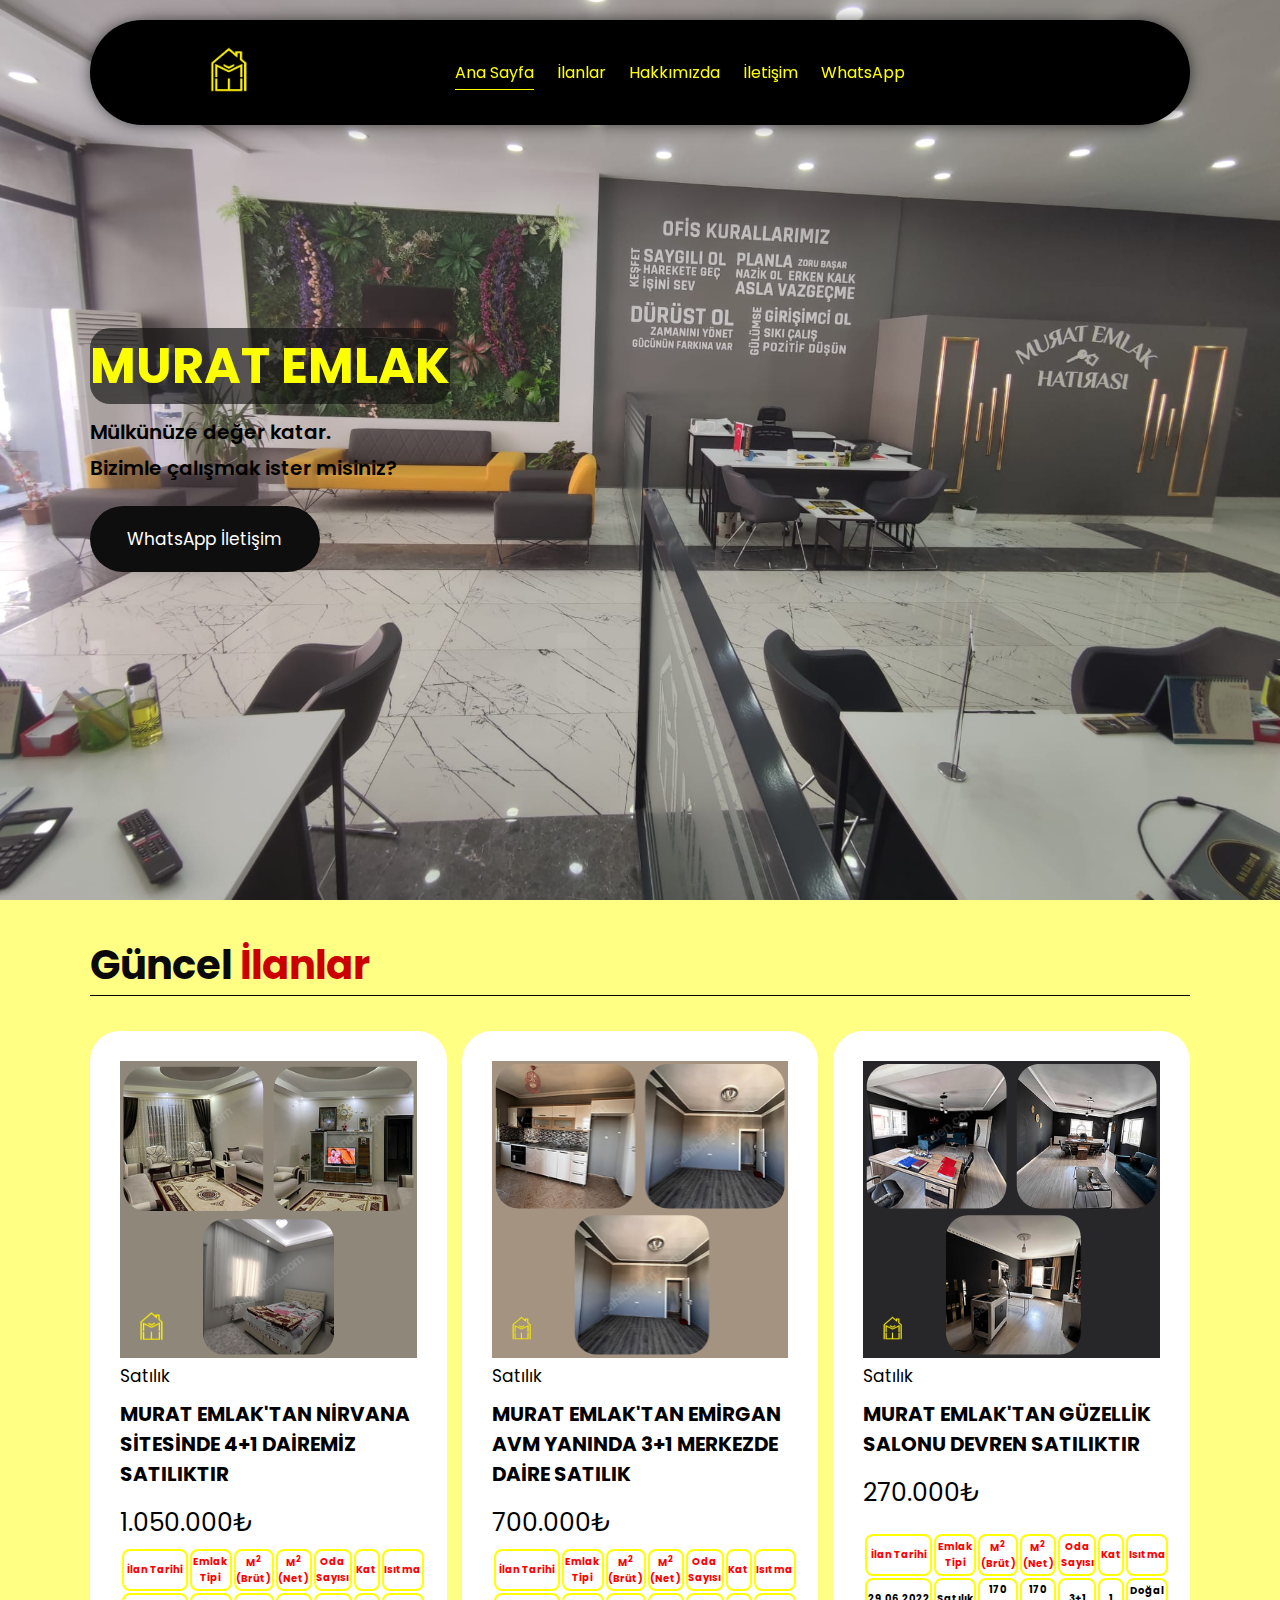
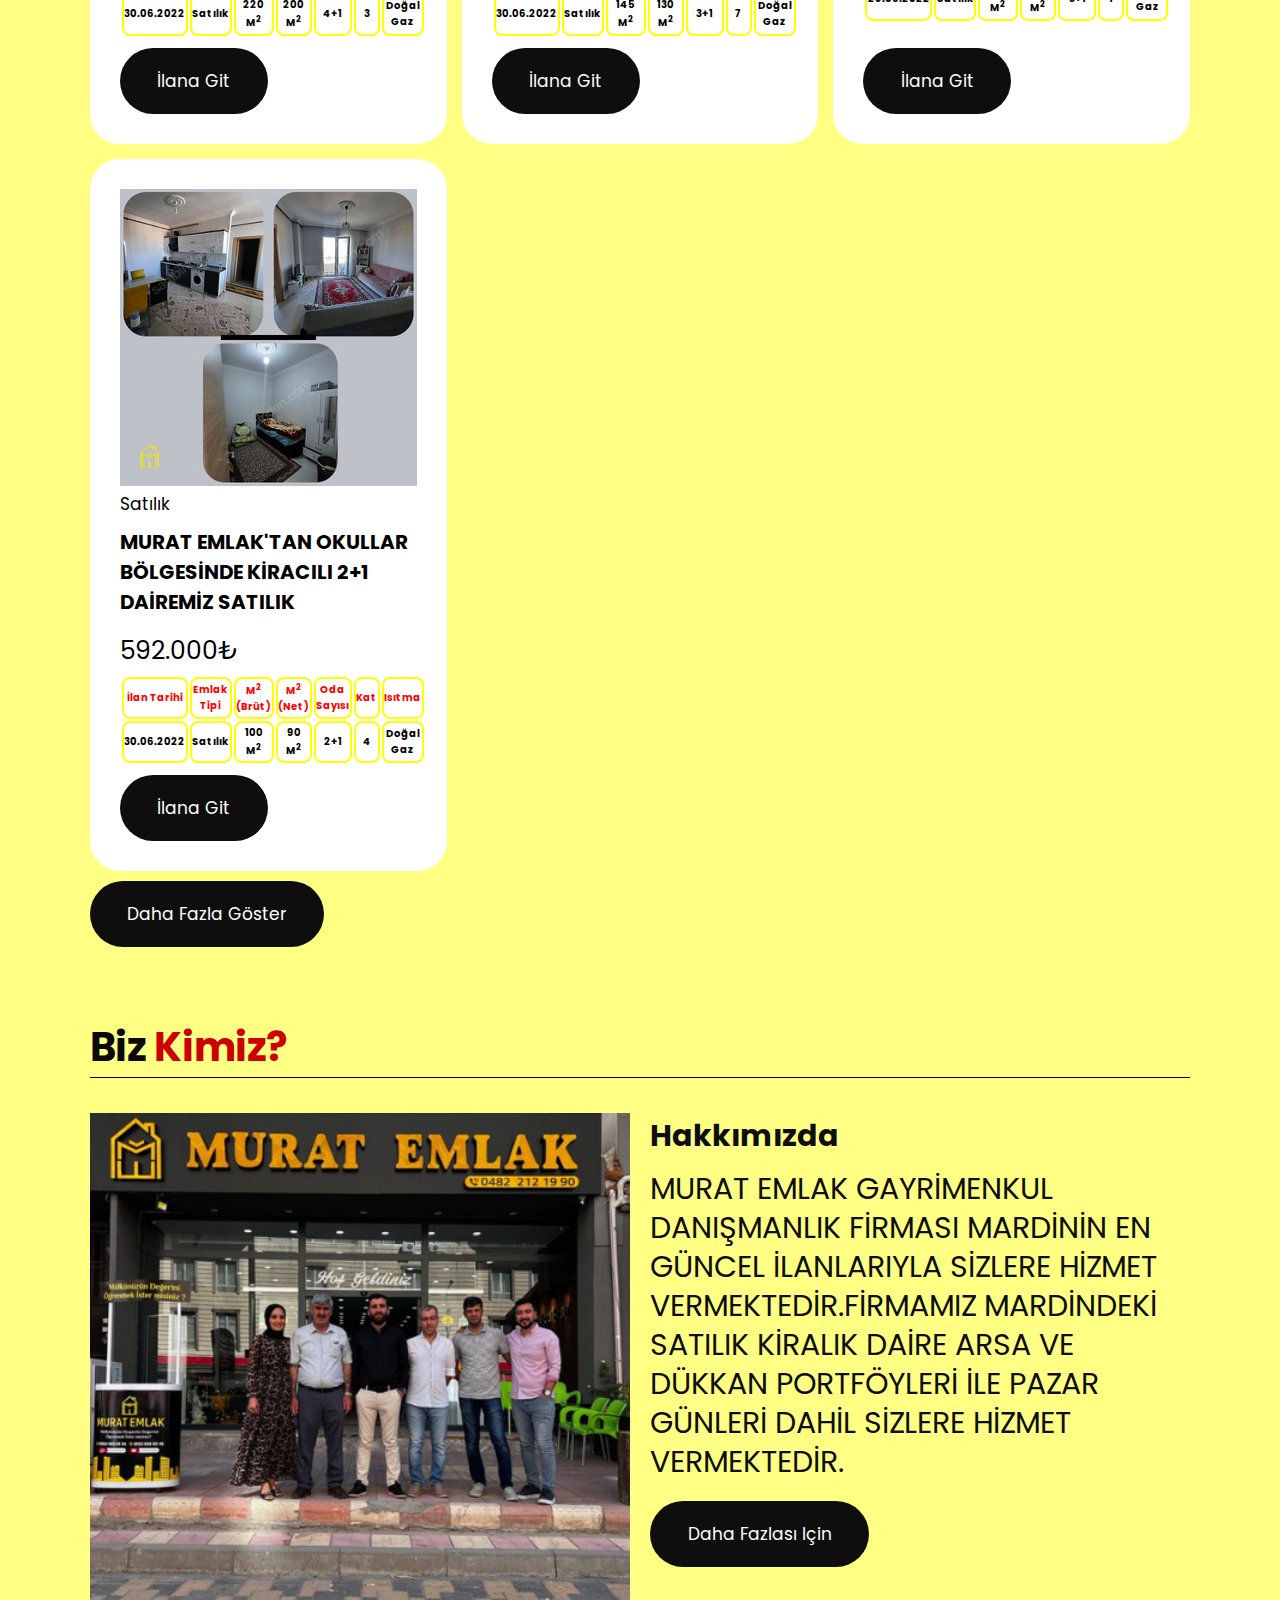
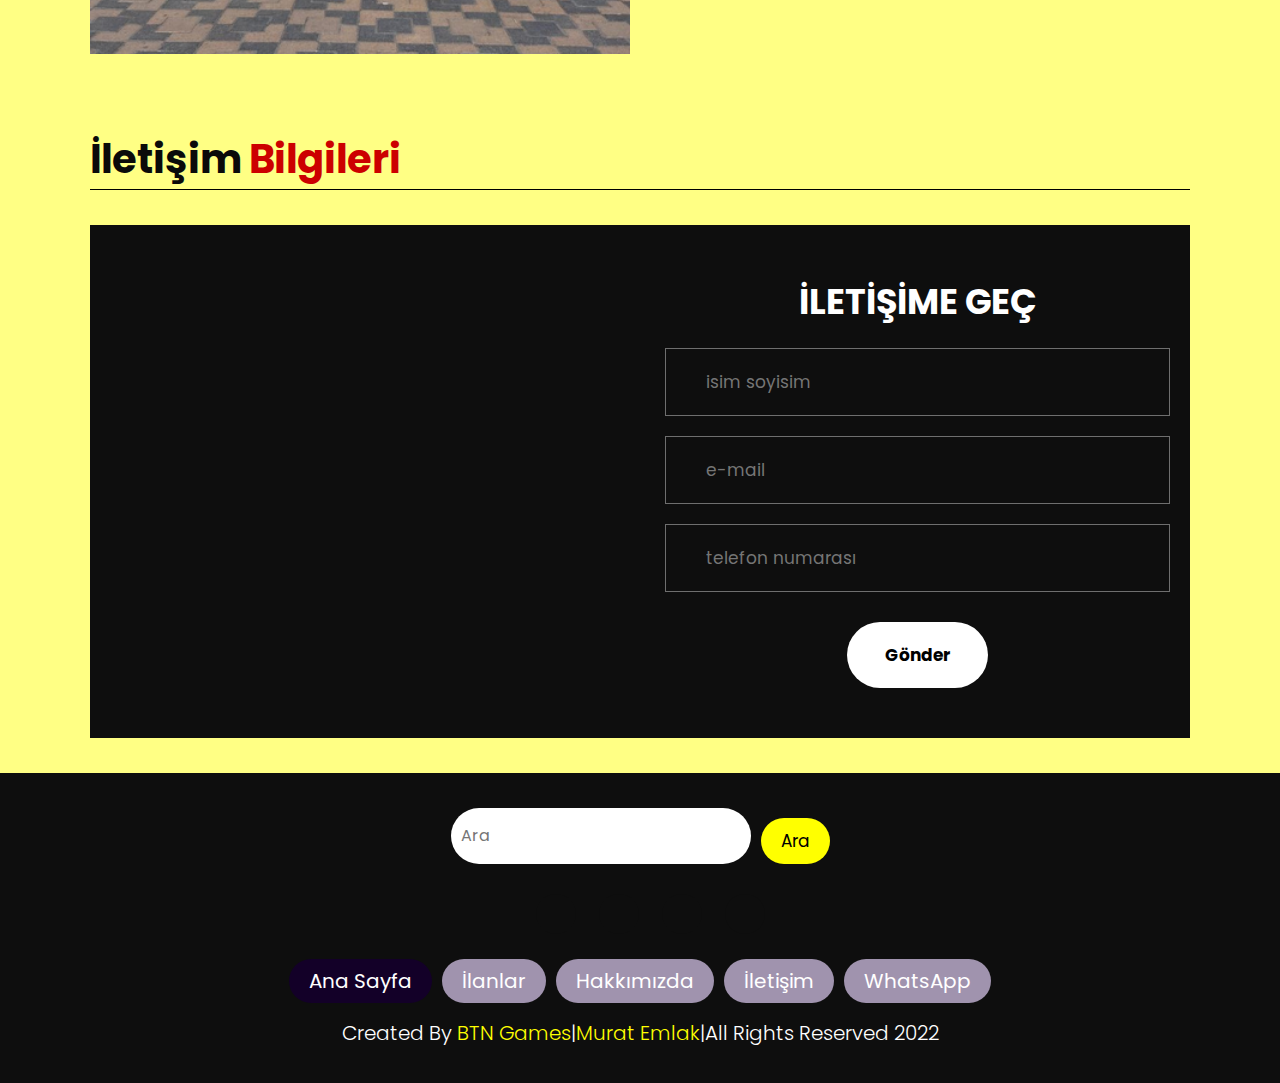
<file: index.html>
<!DOCTYPE html>
<html lang="en">
<head>
    <meta charset="UTF-8">
    <meta http-equiv="X-UA-Compatible" content="IE=edge">
    <meta name="viewport" content="width=device-width, initial-scale=1.0">
    <link rel="stylesheet" href="https://cdnjs.cloudflare.com/ajax/libs/font-awesome/6.1.1/css/all.min.css" integrity="sha512-KfkfwYDsLkIlwQp6LFnl8zNdLGxu9YAA1QvwINks4PhcElQSvqcyVLLD9aMhXd13uQjoXtEKNosOWaZqXgel0g==" crossorigin="anonymous" referrerpolicy="no-referrer" />
    <title>Murat Emlak</title>
    <meta name="google-site-verification" content="3ZDO0J74Y9pV-B6eYU2m65i6kxV-xpcm96JqWQ3s7dE" />
    <link rel="stylesheet" href="style.css">
</head>
<body>
    <header class="header">
        <a href="#home" class="logo"><img src="images/muratemlaklogo.png" alt=""></a>
    <nav class="navbar" id="navbar">
        <a href="index.html" class="active">Ana Sayfa</a>
        <a href="ilanlar.html">İlanlar</a>
        <a href="about.html" class="">Hakkımızda</a>
        <a href="contact.html" class="">İletişim</a>
        <a href="https://wa.me/905559998877" target="_blank" rel="noopener noreferrer">
            WhatsApp
         </a>
    </nav>
    <div class="buttons">

        <button id="btnsearch">
            <i class="fas fa-search"></i>
        </button>
        <button id="menu-btn">
            <i class="fas fa-bars"></i>
        </button>
    </div>

    <div class="search-form">
        <input type="text" class="search-input" id="search-box" placeholder="Ara">
        <i  class="fas fa-search"></i>
    </div>
    </header>
    <!--anasayfa  start-->
    <section class="home" id="home">
        <div class="content">
            <h3>
                MURAT EMLAK
            </h3>
            <p>Mülkünüze değer katar. <br>Bizimle çalışmak ister misiniz?</p>
            <a href="https://wa.me/905559998877" target="_blank" rel="noopener noreferrer target="_blank rel="noopener noreferrer" class="btn">WhatsApp İletişim</a>
        </div>
    </section>




    <!--anasayfa  end-->

    <!--ilanlar  start-->
    <section class="menu" id="ilanlar">
        <h1 class="heading">Güncel <span> İlanlar</span> </h1>
        <div class="box-container">
            <div class="box">
                <div class="box-head">
                    <img src="images/ilan1editted.png" alt="">
                    <span  class="menu-category">Satılık</span>
                    <h3>MURAT EMLAK'TAN NİRVANA SİTESİNDE 4+1 DAİREMİZ SATILIKTIR</h3>
                    <div class="fiyat">1.050.000₺</div>
                </div>
                <table>
                    <tr>
                        <th>İlan Tarihi</th>
                        <th>Emlak Tipi</th>
                        <th>m<sup>2</sup> (Brüt)</th>
                        <th>m<sup>2</sup> (Net)</th>
                        <th>Oda Sayısı</th>
                        <th>Kat</th>
                        <th>Isıtma</th>
                    </tr>
                    <tr>
                        <td>30.06.2022</td>
                        <td>Satılık</td>
                        <td>220 m<sup>2</sup></td>
                        <td>200 m<sup>2</sup></td>
                        <td>4+1</td>
                        <td>3</td>
                        <td>Doğal Gaz</td>
                    </tr>
                </table>
                <div class="box-bottom">
                    <a href="https://www.sahibinden.com/ilan/emlak-konut-satilik-murat-emlak-tan-nirvana-sitesinde-4-plus1-dairemiz-satiliktir-1036366276/detay" class="btn">İlana Git</a>
                </div>
            </div>
            <div class="box">
                <div class="box-head">
                    <img src="images/ilan2s.png" alt="">
                    <span  class="menu-category">Satılık</span>
                    <h3>MURAT EMLAK'TAN EMİRGAN AVM YANINDA 3+1 MERKEZDE DAİRE SATILIK</h3>
                    <div class="fiyat">700.000₺</div>
                </div>
                <table>
                    <tr>
                        <th>İlan Tarihi</th>
                        <th>Emlak Tipi</th>
                        <th>m<sup>2</sup> (Brüt)</th>
                        <th>m<sup>2</sup> (Net)</th>
                        <th>Oda Sayısı</th>
                        <th>Kat</th>
                        <th>Isıtma</th>
                    </tr>
                    <tr>
                        <td>30.06.2022</td>
                        <td>Satılık</td>
                        <td>145 m<sup>2</sup></td>
                        <td>130 m<sup>2</sup></td>
                        <td>3+1</td>
                        <td>7</td>
                        <td>Doğal Gaz</td>
                    </tr>
                </table>
                <div class="box-bottom">
                    <a href="https://www.sahibinden.com/ilan/emlak-konut-satilik-murat-emlak-tan-emirgan-avm-yaninda-3-plus1-merkezde-daire-satilik-1036293384/detay" class="btn">İlana Git</a>
                </div>
            </div>
            <div class="box">
                <div class="box-head">
                    <img src="images/ilan3editted.png" alt="">
                    <span  class="menu-category">Satılık</span>
                    <h3>MURAT EMLAK'TAN GÜZELLİK SALONU DEVREN SATILIKTIR</h3>
                    <div class="fiyat">270.000₺</div>
                </div>
                <table>
                    <tr>
                        <th>İlan Tarihi</th>
                        <th>Emlak Tipi</th>
                        <th>m<sup>2</sup> (Brüt)</th>
                        <th>m<sup>2</sup> (Net)</th>
                        <th>Oda Sayısı</th>
                        <th>Kat</th>
                        <th>Isıtma</th>
                    </tr>
                    <tr>
                        <td>29.06.2022</td>
                        <td>Satılık</td>
                        <td>170 m<sup>2</sup></td>
                        <td>170 m<sup>2</sup></td>
                        <td>3+1</td>
                        <td>1</td>
                        <td>Doğal Gaz</td>
                    </tr>
                </table>
                <div class="box-bottom">
                    <a href="https://www.sahibinden.com/ilan/emlak-is-yeri-devren-satilik-murat-emlak-tan-guzellik-salonu-devren-satiliktir-1036167307/detay" class="btn">İlana Git</a>
                </div>
            </div>
            <div class="box">
                <div class="box-head">
                    <img src="images/ilan4.png" alt="">
                    <span  class="menu-category">Satılık</span>
                    <h3>MURAT EMLAK'TAN OKULLAR BÖLGESİNDE KİRACILI 2+1 DAİREMİZ SATILIK</h3>
                    <div class="fiyat">592.000₺</div>
                </div>
                <table>
                    <tr>
                        <th>İlan Tarihi</th>
                        <th>Emlak Tipi</th>
                        <th>m<sup>2</sup> (Brüt)</th>
                        <th>m<sup>2</sup> (Net)</th>
                        <th>Oda Sayısı</th>
                        <th>Kat</th>
                        <th>Isıtma</th>
                    </tr>
                    <tr>
                        <td>30.06.2022</td>
                        <td>Satılık</td>
                        <td>100 m<sup>2</sup></td>
                        <td>90 m<sup>2</sup></td>
                        <td>2+1</td>
                        <td>4</td>
                        <td>Doğal Gaz</td>
                    </tr>
                </table>
                <div class="box-bottom">
                    <a href="https://www.sahibinden.com/ilan/emlak-konut-satilik-murat-emlak-tan-okullar-bolgesinde-kiracili-2-plus1-dairemiz-satilik-1036279285/detay" class="btn">İlana Git</a>
                </div>
                
            </div>
        </div>
        
        <a href="ilanlar.html" class="btn">Daha Fazla Göster</a>
    </section>
    
    <!--ilanlar  end-->
<!--about us  start-->
<section class="about"  id="about">
    <h1 class="heading">Biz <span> Kimiz?</span> </h1>
    <div class="row">
        <div class="image"><img src="images/bizkimiz.png" alt=""></div>
        <div class="content">
            <h3>Hakkımızda</h3>
            <p>MURAT EMLAK GAYRİMENKUL DANIŞMANLIK FİRMASI MARDİNİN EN GÜNCEL İLANLARIYLA SİZLERE HİZMET VERMEKTEDİR.FİRMAMIZ MARDİNDEKİ SATILIK KİRALIK DAİRE ARSA VE DÜKKAN PORTFÖYLERİ İLE PAZAR GÜNLERİ DAHİL SİZLERE HİZMET VERMEKTEDİR.</p>
            <a href="#" class="btn">Daha fazlası için</a>
        </div>
    </div>
</section>

<!--about us finish-->

<!--contact start-->


<section class="contact" id="contact">
    <h1 class="heading">İletişim <span> Bilgileri</span> </h1>
    <div class="row">
      <iframe  class="map" src="https://www.google.com/maps/embed?pb=!1m18!1m12!1m3!1d1615198.930631427!2d38.39387597893721!3d37.75052391366542!2m3!1f0!2f0!3f0!3m2!1i1024!2i768!4f13.1!3m3!1m2!1s0x400a8fb908ad2da9%3A0x34b07db04f27f4c3!2sMURAT%20EMLAK!5e0!3m2!1sen!2str!4v1656349965346!5m2!1sen!2str"   loading="lazy" referrerpolicy="no-referrer-when-downgrade"></iframe>

      <form >
        <h3>İletİşİme Geç</h3>
        <div class="inputbox">
            <i class="fas fa-user"></i>
            <input type="text" placeholder="isim soyisim"/>

        </div>

        <div class="inputbox">
            <i class="fas fa-envelope"></i>
            <input type="email" placeholder="e-mail"/>

        </div>

        <div class="inputbox">
            <i class="fas fa-phone"></i>
            <input type="number" placeholder="telefon numarası"/>

        </div>
        
        <input type="submit" class="btn" value="Gönder"/>

      </form>
    </div>
</section>

<!--contact finish-->

<!--Footer start-->

<section class="footer">
    <div class="search">
        <input type="text" class="search-input" placeholder="Ara">
        <button class="btn btn-primary">Ara</button>
    </div>
    <div class="share">
        <a href="https://www.instagram.com/muratemlakmardin/?hl=en" class="btn"><i class="fa-brands fa-instagram"></i></a>
        <a href="https://muratemlakmardin.sahibinden.com" class="btn"><i class="fa-solid fa-house"></i></a>
        <a href="#" class="btn"><i class="fa-brands fa-youtube"></i></a>
        <a href="https://wa.me/905559998877"  class="btn" target="_blank" rel="noopener noreferrer">
            <i class="fa-brands fa-whatsapp"></i>
         </a>
    </div>
    <div class="links">
        <a href="index.html" class="active">Ana Sayfa</a>
        <a href="ilanlar.html" class="">İlanlar</a>
        <a href="about.html".html" class="">Hakkımızda</a>
        <a href="contact.html" class="">İletişim</a>
        <a href="https://wa.me/905559998877" target="_blank" rel="noopener noreferrer">
            WhatsApp
         </a>
    </div>
    <div class="credit">
        Created by <span><a href="https://play.google.com/store/apps/dev?id=6645060516177673547&gl=TR" >BTN Games</a></span>|<a href="https://www.instagram.com/muratemlakmardin/?hl=en">Murat Emlak</a>|<span>All Rights Reserved  2022</span>
    </div>
</section>

<!--foter finish-->

<!--js start-->

<script src="js/script.js"></script>
</body>

<!-- <script>
    var btnContainer = document.getElementById("navbar");
    var btns =btnContainer.getElementsByClassName("btnactive");

    for(var i=0; i<btns.length; i++){
        btns[i].addEventListener('click',function(){
            var current = document.getElementsByClassName(active);
            current[0].className = current[0].className.replace(" active");
            this.className += "active";
        })
    }

</script> -->


</html>
</file>
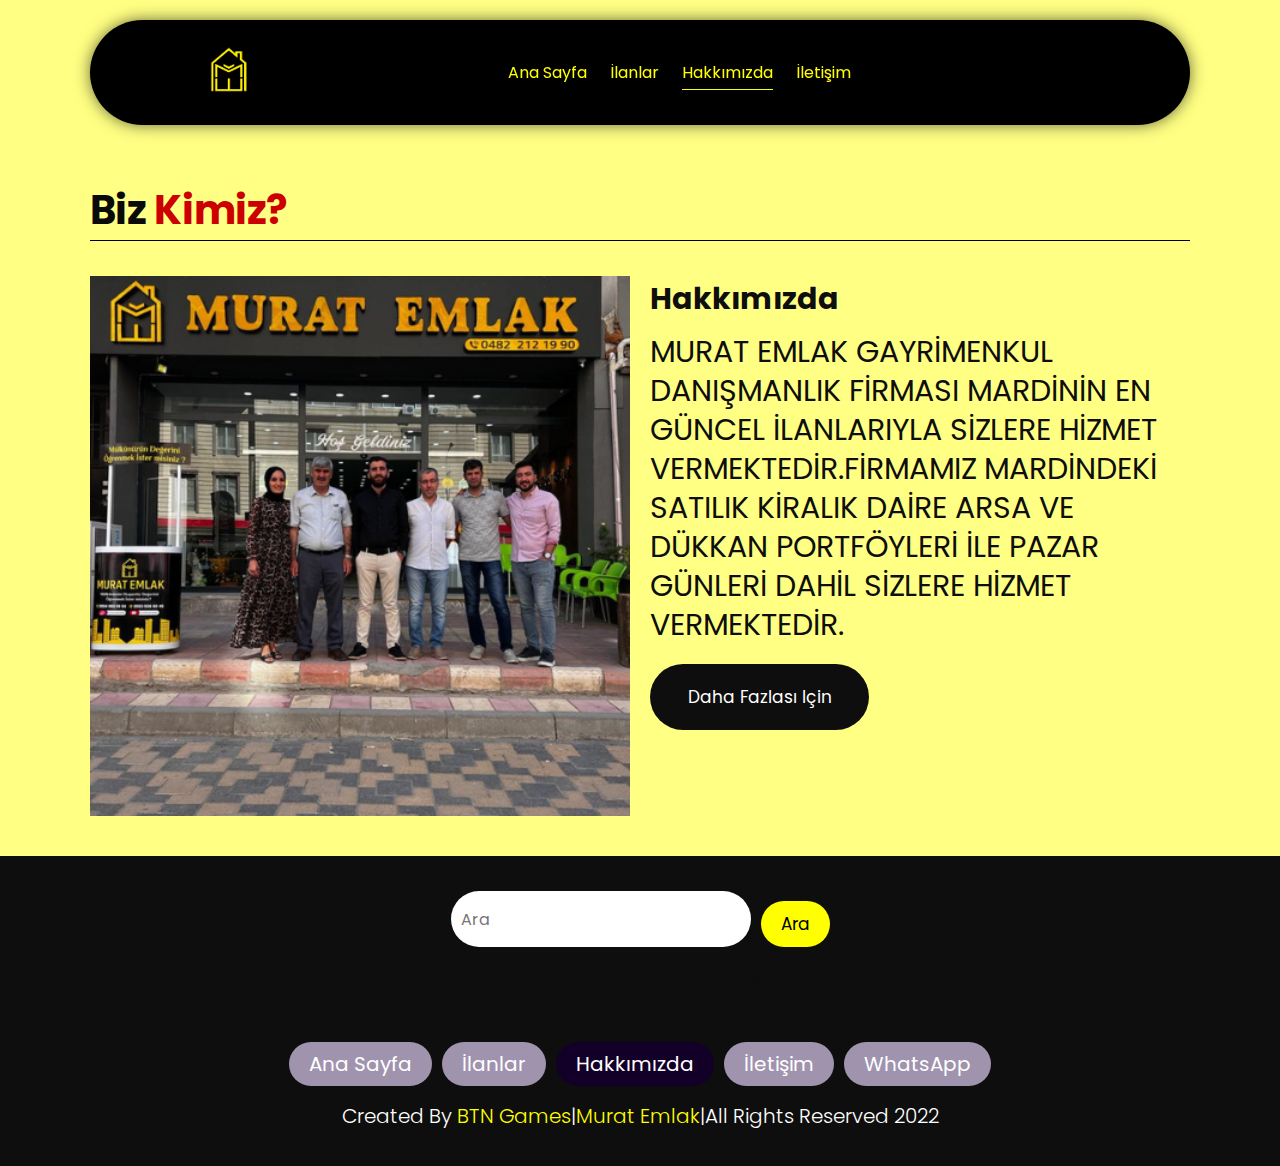
<file: about.html>
<!DOCTYPE html>
<html lang="en">
<head>
    <meta charset="UTF-8">
    <meta http-equiv="X-UA-Compatible" content="IE=edge">
    <meta name="viewport" content="width=device-width, initial-scale=1.0">
    <link rel="stylesheet" href="https://cdnjs.cloudflare.com/ajax/libs/font-awesome/6.1.1/css/all.min.css" integrity="sha512-KfkfwYDsLkIlwQp6LFnl8zNdLGxu9YAA1QvwINks4PhcElQSvqcyVLLD9aMhXd13uQjoXtEKNosOWaZqXgel0g==" crossorigin="anonymous" referrerpolicy="no-referrer" />
    <title>Murat Emlak</title>
    <link rel="stylesheet" href="style.css">
</head>
<body>
    <header class="header">
        <a href="index.html" class="logo"><img src="images/muratemlaklogo.png" alt=""></a>
    <nav class="navbar" id="navbar">
        <a href="index.html" class="">Ana Sayfa</a>
        <a href="ilanlar.html" class="">İlanlar</a>
        <a href="about.html" class="active">Hakkımızda</a>
        <a href="contact.html" class="">İletişim</a>
    </nav>
    <div class="buttons">

        <button id="btnsearch">
            <i class="fas fa-search"></i>
        </button>
        <button id="menu-btn">
            <i class="fas fa-bars"></i>
        </button>
    </div>

    <div class="search-form">
        <input type="text" class="search-input" id="search-box" placeholder="Ara">
        <i  class="fas fa-search"></i>
    </div>
    </header>

<!--about us  start-->
<section class="about"  id="about">
    <h1 class="heading">Biz <span> Kimiz?</span> </h1>
    <div class="row">
        <div class="image"><img src="images/bizkimiz.png" alt=""></div>
        <div class="content">
            <h3>Hakkımızda</h3>
            <p>MURAT EMLAK GAYRİMENKUL DANIŞMANLIK FİRMASI MARDİNİN EN GÜNCEL İLANLARIYLA SİZLERE HİZMET VERMEKTEDİR.FİRMAMIZ MARDİNDEKİ SATILIK KİRALIK DAİRE ARSA VE DÜKKAN PORTFÖYLERİ İLE PAZAR GÜNLERİ DAHİL SİZLERE HİZMET VERMEKTEDİR.</p>
            <a href="#" class="btn">Daha fazlası için</a>
        </div>
    </div>
</section>

<!--about us finish-->



<!--Footer start-->

<section class="footer">
    <div class="search">
        <input type="text" class="search-input" placeholder="Ara">
        <button class="btn btn-primary">Ara</button>
    </div>
    <div class="share">
        <a href="https://www.instagram.com/muratemlakmardin/?hl=en" class="btn"><i class="fa-brands fa-instagram"></i></a>
        <a href="https://muratemlakmardin.sahibinden.com" class="btn"><i class="fa-solid fa-house"></i></a>
        <a href="#" class="btn"><i class="fa-brands fa-youtube"></i></a>
        <a href="https://wa.me/905559998877"  class="btn" target="_blank" rel="noopener noreferrer">
            <i class="fa-brands fa-whatsapp"></i>
         </a>
    </div>
    <div class="links">
        <a href="index.html" class="">Ana Sayfa</a>
        <a href="ilanlar.html" class="">İlanlar</a>
        <a href="about.html" class="active">Hakkımızda</a>
        <a href="contact.html" class="">İletişim</a>
        <a href="https://wa.me/905559998877" target="_blank" rel="noopener noreferrer">
            WhatsApp
         </a>
    </div>
    <div class="credit">
        Created by <span><a href="https://play.google.com/store/apps/dev?id=6645060516177673547&gl=TR" >BTN Games</a></span>|<a href="https://www.instagram.com/muratemlakmardin/?hl=en">Murat Emlak</a>|<span>All Rights Reserved  2022</span>
    </div>
</section>

<!--foter finish-->

<!--js start-->

<script src="js/script.js"></script>
</body>

<!-- <script>
    var btnContainer = document.getElementById("navbar");
    var btns =btnContainer.getElementsByClassName("btnactive");

    for(var i=0; i<btns.length; i++){
        btns[i].addEventListener('click',function(){
            var current = document.getElementsByClassName(active);
            current[0].className = current[0].className.replace(" active");
            this.className += "active";
        })
    }

</script> -->
</html>
</file>
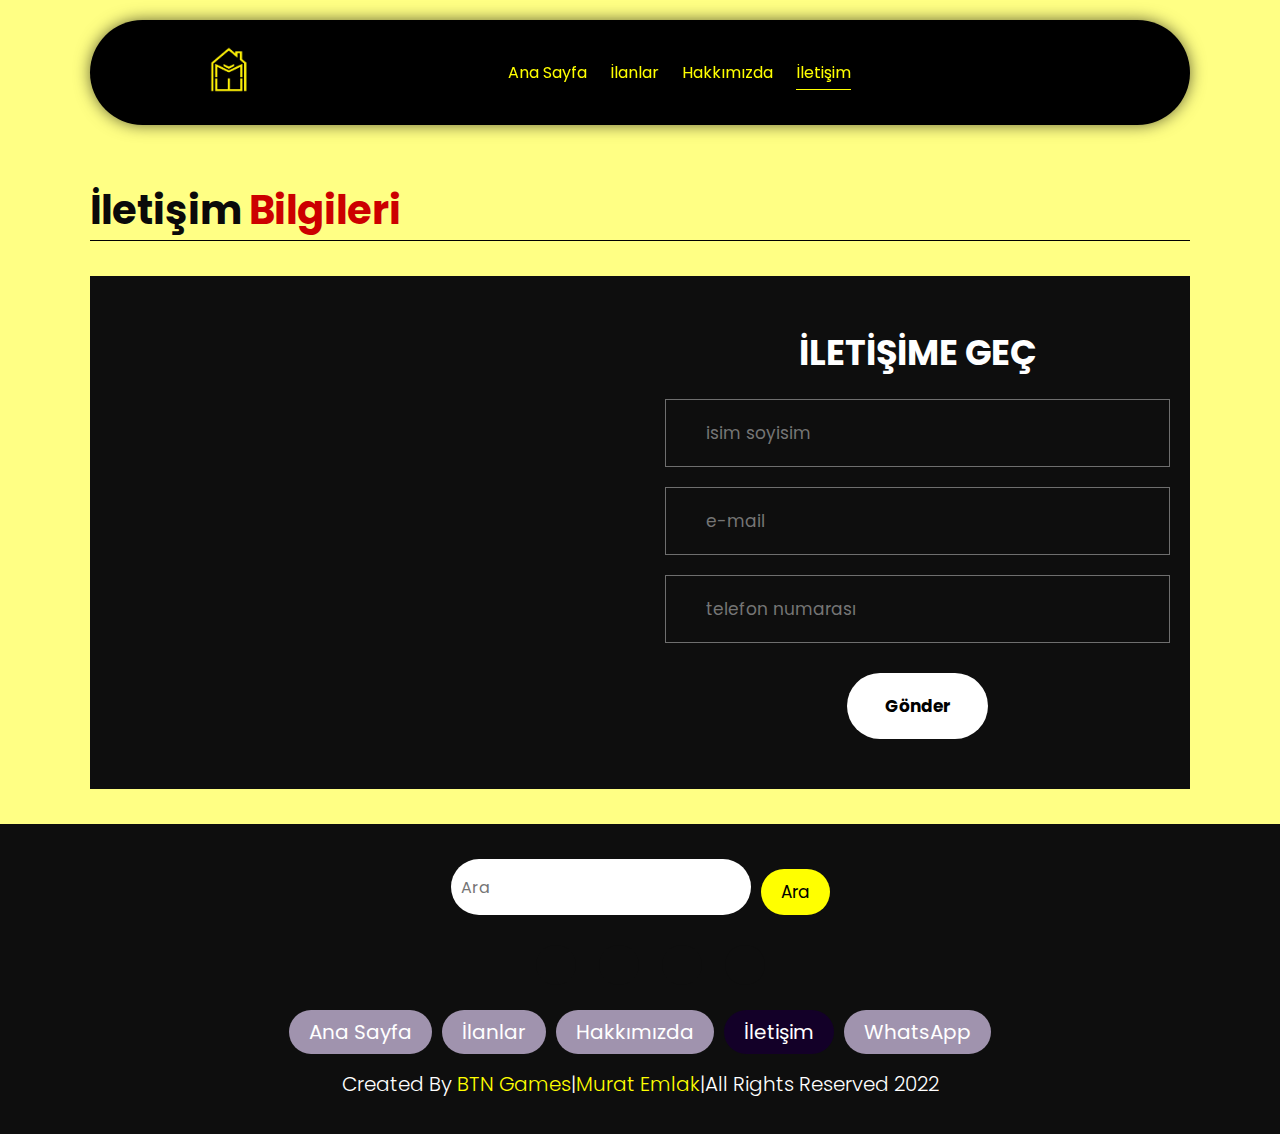
<file: contact.html>
<!DOCTYPE html>
<html lang="en">
<head>
    <meta charset="UTF-8">
    <meta http-equiv="X-UA-Compatible" content="IE=edge">
    <meta name="viewport" content="width=device-width, initial-scale=1.0">
    <link rel="stylesheet" href="https://cdnjs.cloudflare.com/ajax/libs/font-awesome/6.1.1/css/all.min.css" integrity="sha512-KfkfwYDsLkIlwQp6LFnl8zNdLGxu9YAA1QvwINks4PhcElQSvqcyVLLD9aMhXd13uQjoXtEKNosOWaZqXgel0g==" crossorigin="anonymous" referrerpolicy="no-referrer" />
    <title>Murat Emlak</title>
    <link rel="stylesheet" href="style.css">
</head>
<body>
    <header class="header">
        <a href="index.html" class="logo"><img src="images/muratemlaklogo.png" alt=""></a>
    <nav class="navbar" id="navbar">
        <a href="index.html" class="">Ana Sayfa</a>
        <a href="ilanlar.html" class="">İlanlar</a>
        <a href="about.html" class="">Hakkımızda</a>
        <a href="contact.html" class="active">İletişim</a>
    </nav>
    <div class="buttons">

        <button id="btnsearch">
            <i class="fas fa-search"></i>
        </button>
        <button id="menu-btn">
            <i class="fas fa-bars"></i>
        </button>
    </div>

    <div class="search-form">
        <input type="text" class="search-input" id="search-box" placeholder="Ara">
        <i  class="fas fa-search"></i>
    </div>
    </header>



<!--contact start-->


<section class="contact" id="contact">
    <h1 class="heading">İletişim <span> Bilgileri</span> </h1>
    <div class="row">
      <iframe  class="map" src="https://www.google.com/maps/embed?pb=!1m18!1m12!1m3!1d1615198.930631427!2d38.39387597893721!3d37.75052391366542!2m3!1f0!2f0!3f0!3m2!1i1024!2i768!4f13.1!3m3!1m2!1s0x400a8fb908ad2da9%3A0x34b07db04f27f4c3!2sMURAT%20EMLAK!5e0!3m2!1sen!2str!4v1656349965346!5m2!1sen!2str"   loading="lazy" referrerpolicy="no-referrer-when-downgrade"></iframe>

      <form action="https://formspree.io/saitguzl.13@gmail.com"
      method="POST" >
        <h3>İletİşİme Geç</h3>
        <div class="inputbox">
            <i class="fas fa-user"></i>
            <input type="text" placeholder="isim soyisim"/>

        </div>

        <div class="inputbox">
            <i class="fas fa-envelope"></i>
            <input type="email" placeholder="e-mail"/>

        </div>

        <div class="inputbox">
            <i class="fas fa-phone"></i>
            <input type="number" placeholder="telefon numarası"/>

        </div>
        
        <input type="submit" class="btn" value="Gönder"/>

      </form>
    </div>
</section>

<!--contact finish-->

<!--Footer start-->

<section class="footer">
    <div class="search">
        <input type="text" class="search-input" placeholder="Ara">
        <button class="btn btn-primary">Ara</button>
    </div>
    <div class="share">
        <a href="https://www.instagram.com/muratemlakmardin/?hl=en" class="btn"><i class="fa-brands fa-instagram"></i></a>
        <a href="https://muratemlakmardin.sahibinden.com" class="btn"><i class="fa-solid fa-house"></i></a>
        <a href="#" class="btn"><i class="fa-brands fa-youtube"></i></a>

        <a href="https://wa.me/905559998877"  class="btn" target="_blank" rel="noopener noreferrer">
            <i class="fa-brands fa-whatsapp"></i>
         </a>
    </div>
    <div class="links">
        <a href="index.html" class="">Ana Sayfa</a>
        <a href="ilanlar.html" class="">İlanlar</a>
        <a href="about.html" class="">Hakkımızda</a>
        <a href="contact.html" class="active">İletişim</a>
        <a href="https://wa.me/905559998877" target="_blank" rel="noopener noreferrer">
            WhatsApp
         </a>
    </div>
    <div class="credit">
        Created by <span><a href="https://play.google.com/store/apps/dev?id=6645060516177673547&gl=TR" >BTN Games</a></span>|<a href="https://www.instagram.com/muratemlakmardin/?hl=en">Murat Emlak</a>|<span>All Rights Reserved  2022</span>
    </div>
</section>

<!--foter finish-->

<!--js start-->

<script src="js/script.js"></script>
</body>

<!-- <script>
    var btnContainer = document.getElementById("navbar");
    var btns =btnContainer.getElementsByClassName("btnactive");

    for(var i=0; i<btns.length; i++){
        btns[i].addEventListener('click',function(){
            var current = document.getElementsByClassName(active);
            current[0].className = current[0].className.replace(" active");
            this.className += "active";
        })
    }

</script> -->
</html>
</file>
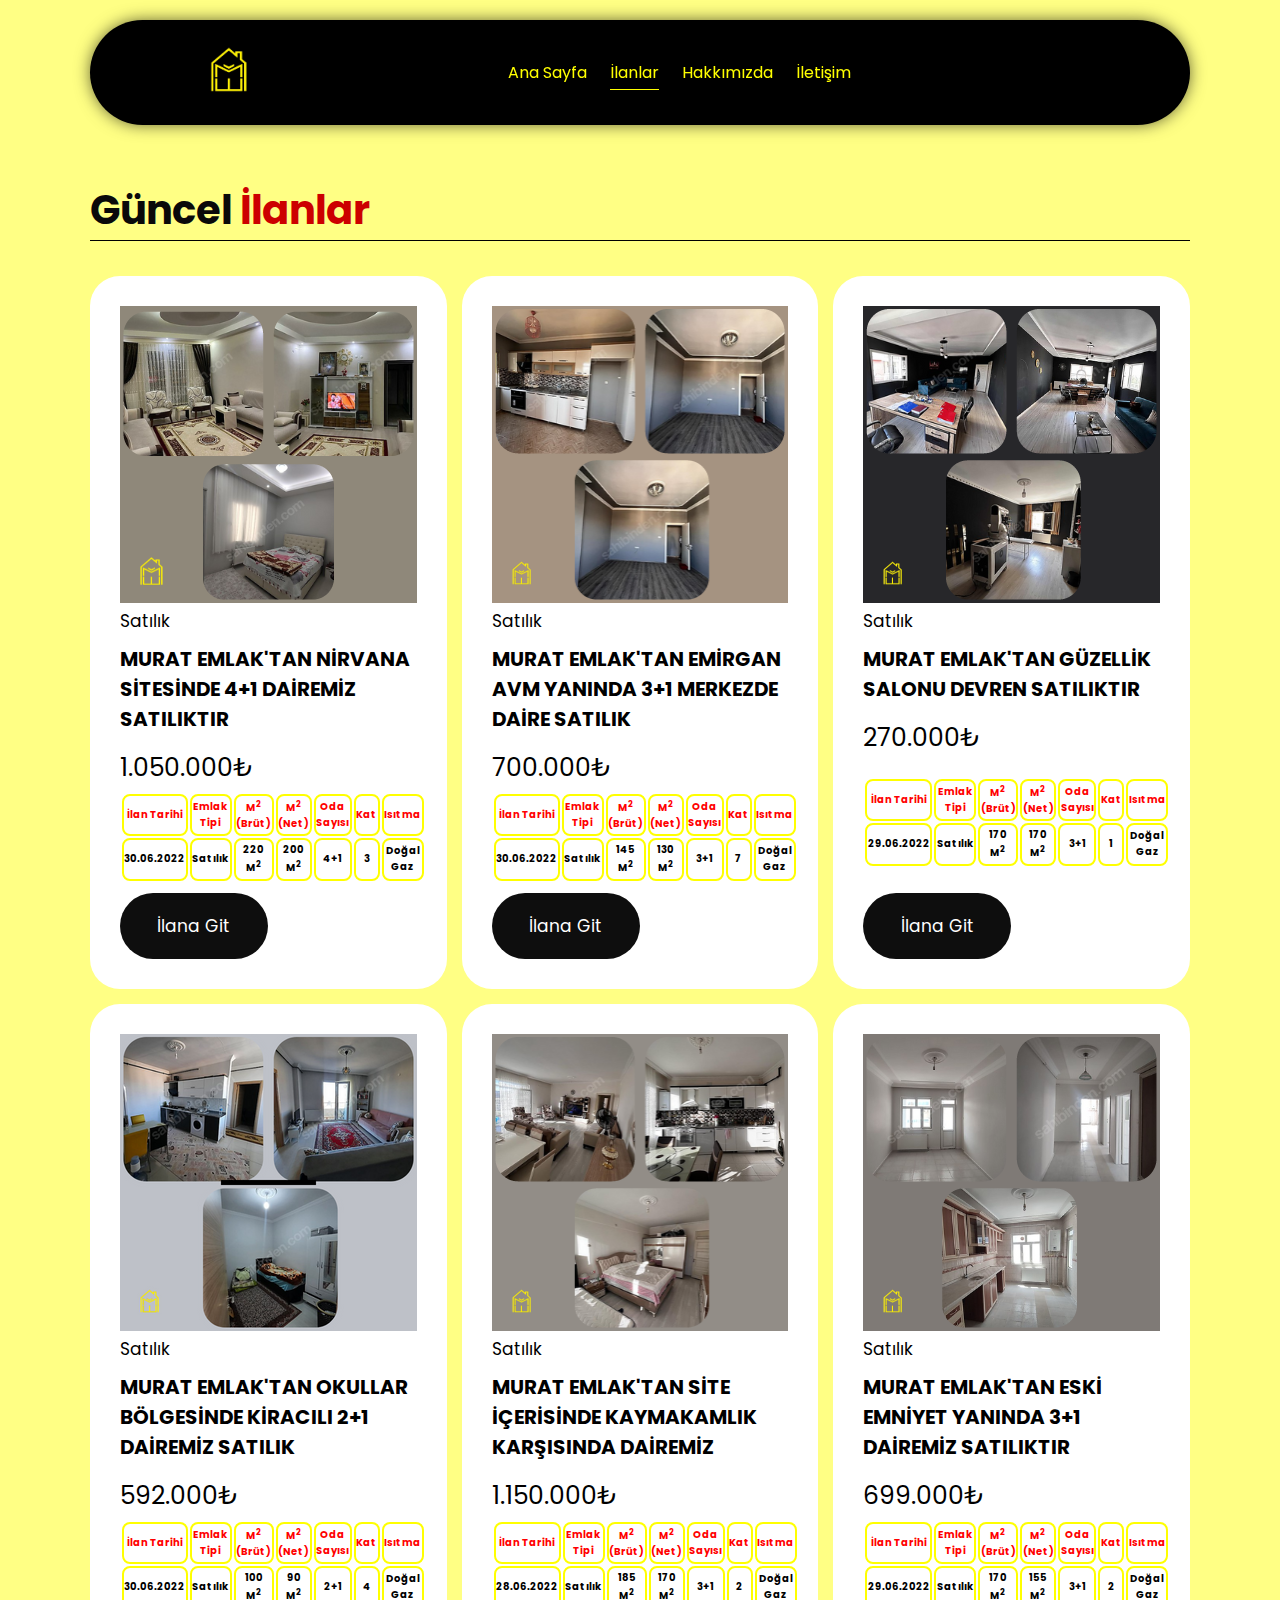
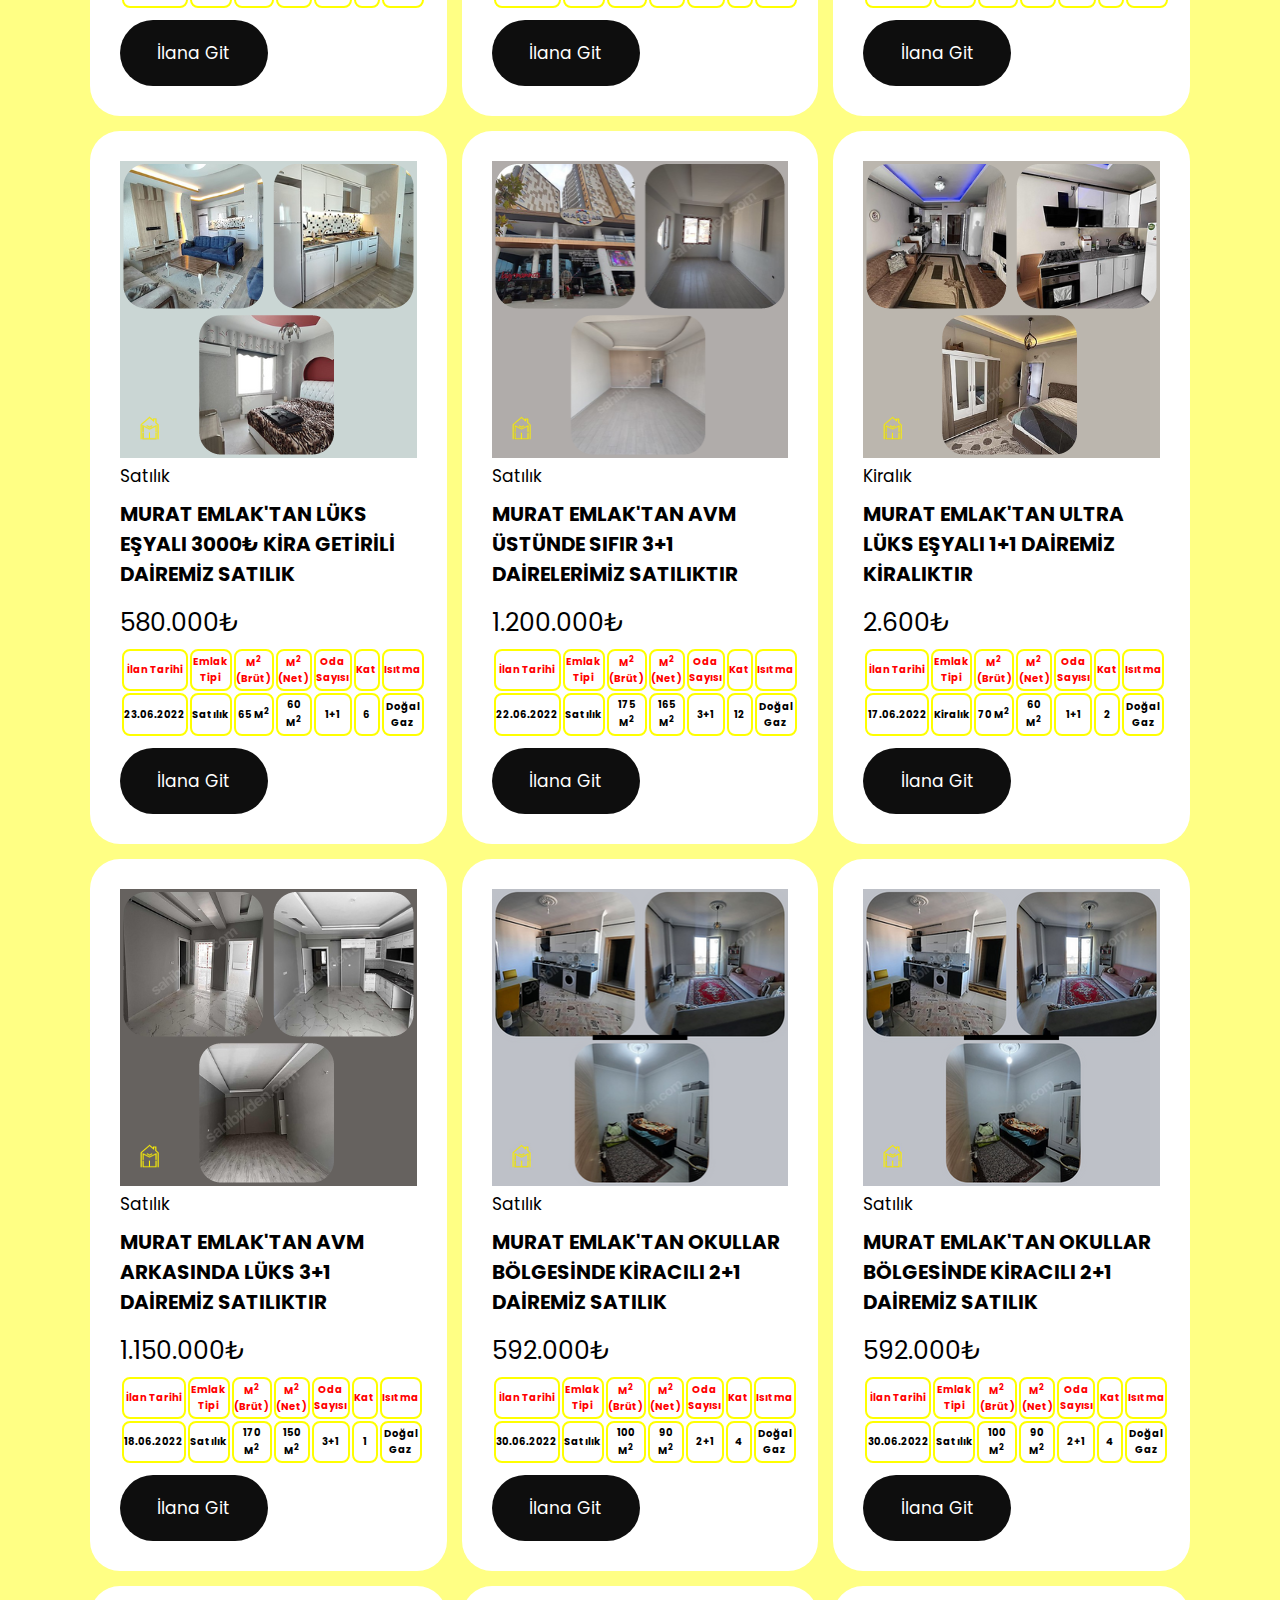
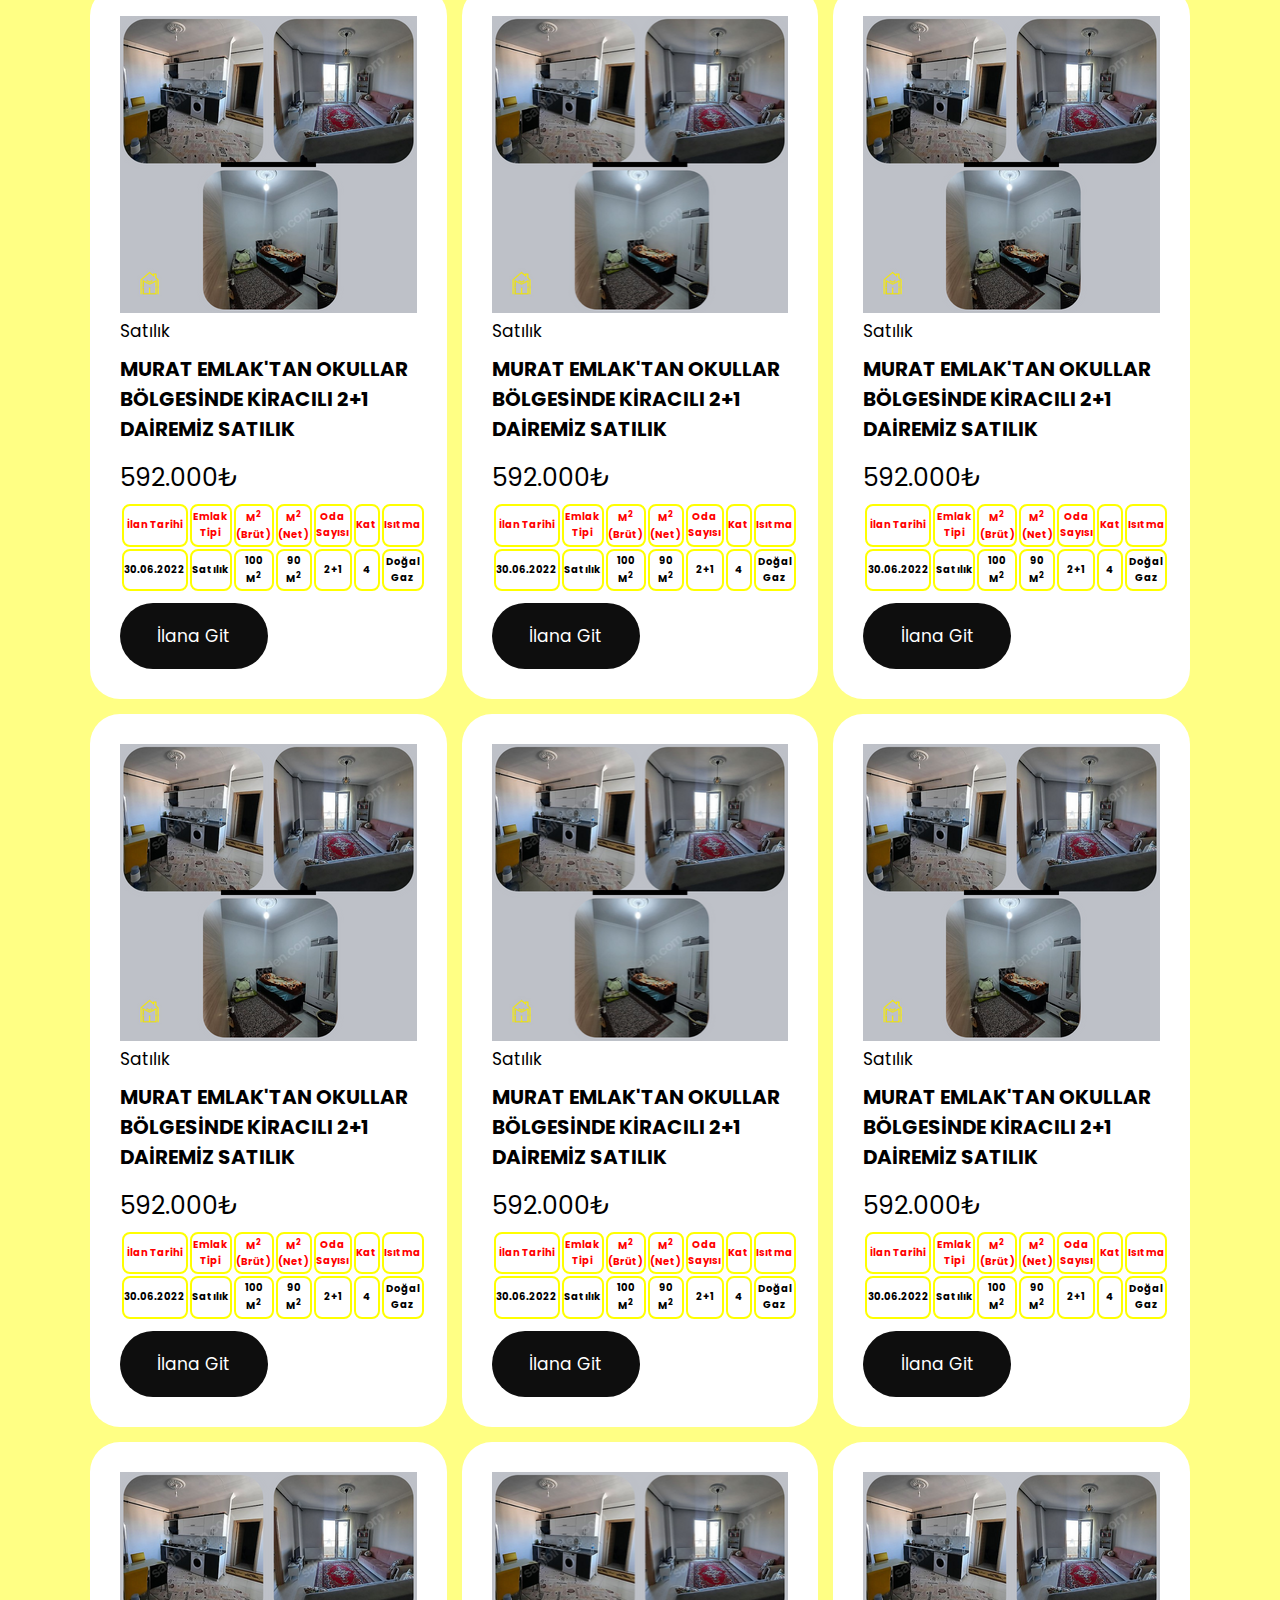
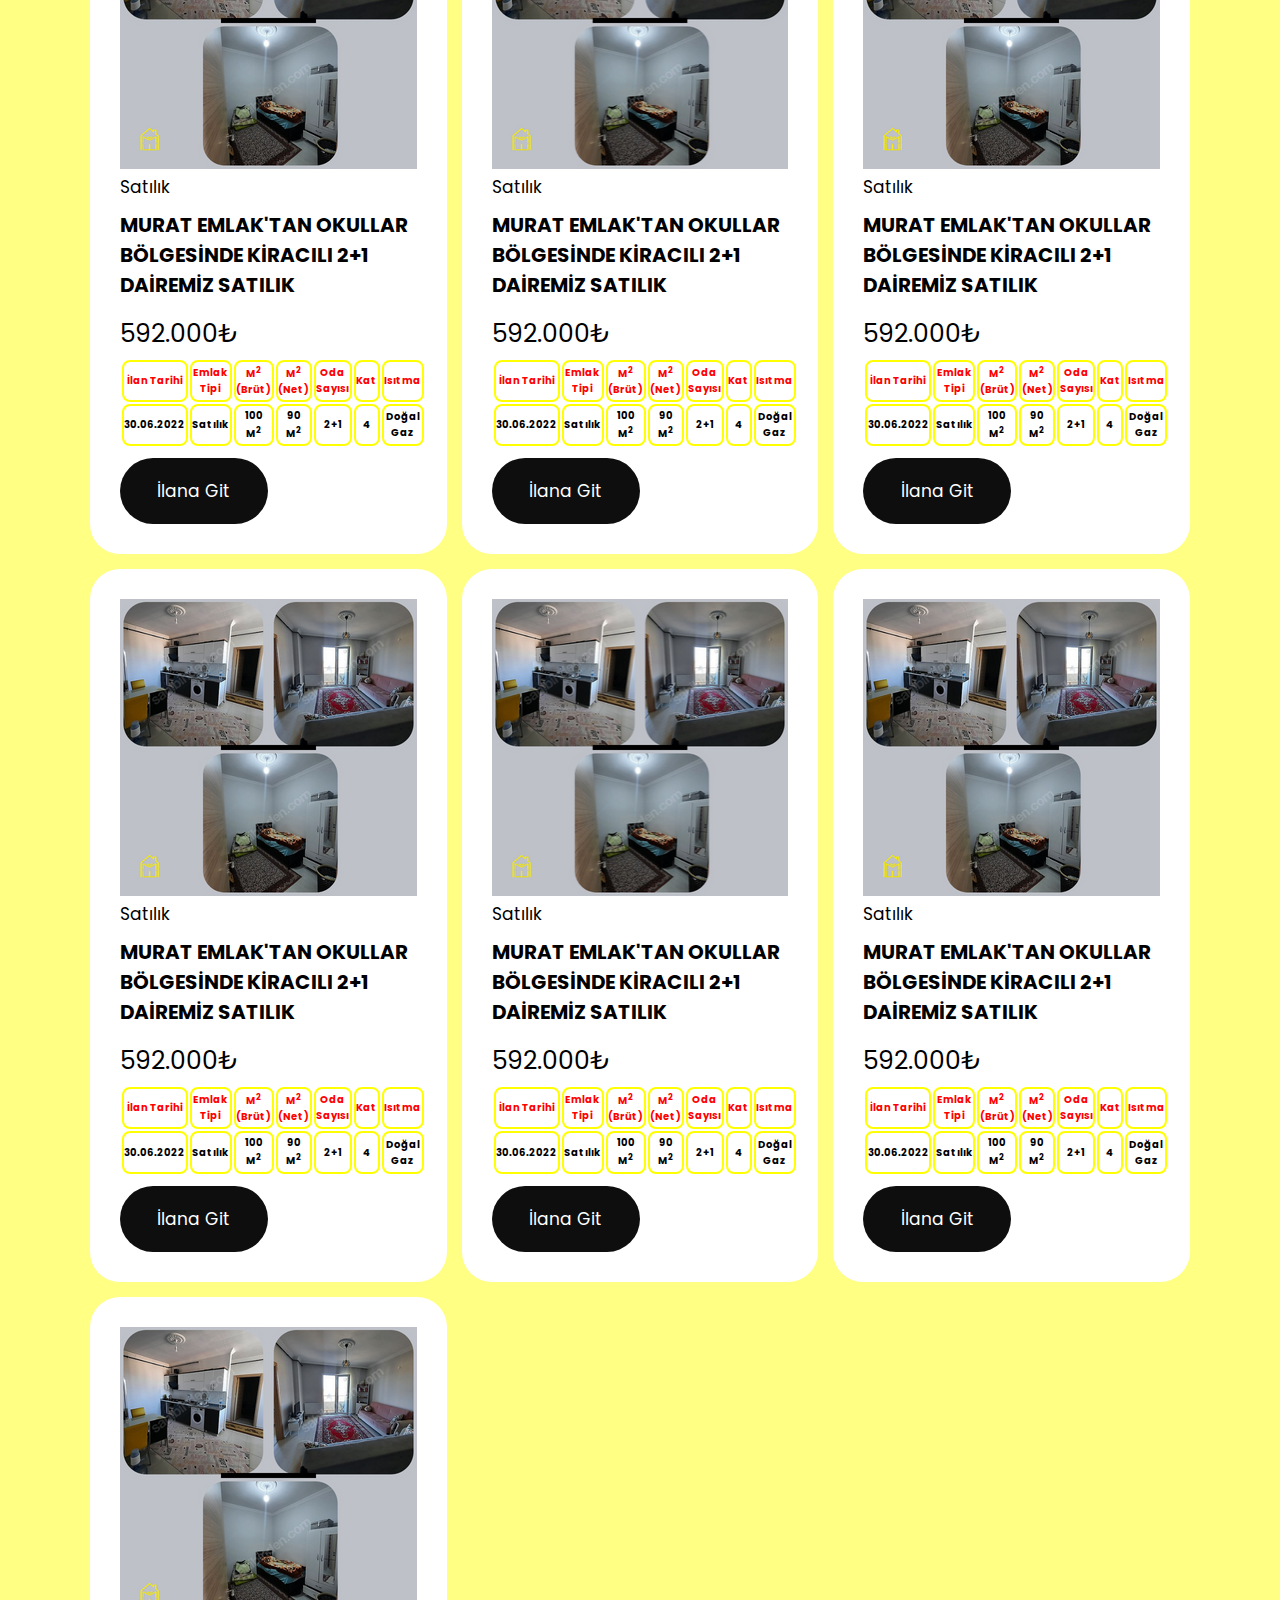
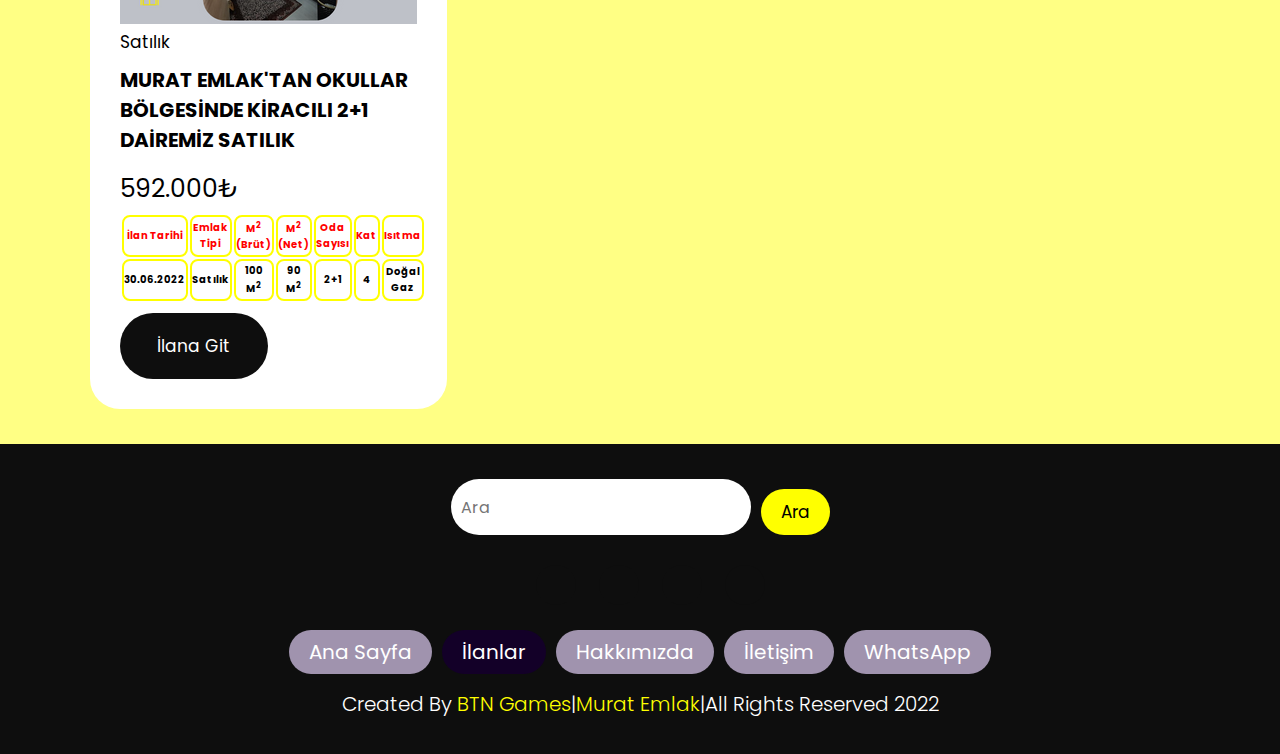
<file: ilanlar.html>
<!DOCTYPE html>
<html lang="en">
<head>
    <meta charset="UTF-8">
    <meta http-equiv="X-UA-Compatible" content="IE=edge">
    <meta name="viewport" content="width=device-width, initial-scale=1.0">
    <link rel="stylesheet" href="https://cdnjs.cloudflare.com/ajax/libs/font-awesome/6.1.1/css/all.min.css" integrity="sha512-KfkfwYDsLkIlwQp6LFnl8zNdLGxu9YAA1QvwINks4PhcElQSvqcyVLLD9aMhXd13uQjoXtEKNosOWaZqXgel0g==" crossorigin="anonymous" referrerpolicy="no-referrer" />
    <title>Murat Emlak</title>
    <link rel="stylesheet" href="style.css">
</head>
<body>
    <header class="header">
        <a href="index.html" class="logo"><img src="images/muratemlaklogo.png" alt=""></a>
    <nav class="navbar" id="navbar">
        <a href="index.html" >Ana Sayfa</a>
        <a href="ilanlar.html" class="active">İlanlar</a>
        <a href="about.html" class="">Hakkımızda</a>
        <a href="contact.html" class="">İletişim</a>
    </nav>
    <div class="buttons">

        <button id="btnsearch">
            <i class="fas fa-search"></i>
        </button>
        <button id="menu-btn">
            <i class="fas fa-bars"></i>
        </button>
    </div>

    <div class="search-form">
        <input type="text" class="search-input" id="search-box" placeholder="Ara">
        <i  class="fas fa-search"></i>
    </div>
    </header>

    <!--ilanlar  start-->
    <section class="menu" id="ilanlar">
        <h1 class="heading">Güncel <span> İlanlar</span> </h1>
        <div class="box-container">
            <div class="box">
                <div class="box-head">
                    <img src="images/ilan1editted.png" alt="">
                    <span  class="menu-category">Satılık</span>
                    <h3>MURAT EMLAK'TAN NİRVANA SİTESİNDE 4+1 DAİREMİZ SATILIKTIR</h3>
                    <div class="fiyat">1.050.000₺</div>
                </div>
                <table>
                    <tr>
                        <th>İlan Tarihi</th>
                        <th>Emlak Tipi</th>
                        <th>m<sup>2</sup> (Brüt)</th>
                        <th>m<sup>2</sup> (Net)</th>
                        <th>Oda Sayısı</th>
                        <th>Kat</th>
                        <th>Isıtma</th>
                    </tr>
                    <tr>
                        <td>30.06.2022</td>
                        <td>Satılık</td>
                        <td>220 m<sup>2</sup></td>
                        <td>200 m<sup>2</sup></td>
                        <td>4+1</td>
                        <td>3</td>
                        <td>Doğal Gaz</td>
                    </tr>
                </table>
                <div class="box-bottom">
                    <a href="https://www.sahibinden.com/ilan/emlak-konut-satilik-murat-emlak-tan-nirvana-sitesinde-4-plus1-dairemiz-satiliktir-1036366276/detay" class="btn">İlana Git</a>
                </div>
            </div>
            <div class="box">
                <div class="box-head">
                    <img src="images/ilan2s.png" alt="">
                    <span  class="menu-category">Satılık</span>
                    <h3>MURAT EMLAK'TAN EMİRGAN AVM YANINDA 3+1 MERKEZDE DAİRE SATILIK</h3>
                    <div class="fiyat">700.000₺</div>
                </div>
                <table>
                    <tr>
                        <th>İlan Tarihi</th>
                        <th>Emlak Tipi</th>
                        <th>m<sup>2</sup> (Brüt)</th>
                        <th>m<sup>2</sup> (Net)</th>
                        <th>Oda Sayısı</th>
                        <th>Kat</th>
                        <th>Isıtma</th>
                    </tr>
                    <tr>
                        <td>30.06.2022</td>
                        <td>Satılık</td>
                        <td>145 m<sup>2</sup></td>
                        <td>130 m<sup>2</sup></td>
                        <td>3+1</td>
                        <td>7</td>
                        <td>Doğal Gaz</td>
                    </tr>
                </table>
                <div class="box-bottom">
                    <a href="https://www.sahibinden.com/ilan/emlak-konut-satilik-murat-emlak-tan-emirgan-avm-yaninda-3-plus1-merkezde-daire-satilik-1036293384/detay" class="btn">İlana Git</a>
                </div>
            </div>
            <div class="box">
                <div class="box-head">
                    <img src="images/ilan3editted.png" alt="">
                    <span  class="menu-category">Satılık</span>
                    <h3>MURAT EMLAK'TAN GÜZELLİK SALONU DEVREN SATILIKTIR</h3>
                    <div class="fiyat">270.000₺</div>
                </div>
                <table>
                    <tr>
                        <th>İlan Tarihi</th>
                        <th>Emlak Tipi</th>
                        <th>m<sup>2</sup> (Brüt)</th>
                        <th>m<sup>2</sup> (Net)</th>
                        <th>Oda Sayısı</th>
                        <th>Kat</th>
                        <th>Isıtma</th>
                    </tr>
                    <tr>
                        <td>29.06.2022</td>
                        <td>Satılık</td>
                        <td>170 m<sup>2</sup></td>
                        <td>170 m<sup>2</sup></td>
                        <td>3+1</td>
                        <td>1</td>
                        <td>Doğal Gaz</td>
                    </tr>
                </table>
                <div class="box-bottom">
                    <a href="https://www.sahibinden.com/ilan/emlak-is-yeri-devren-satilik-murat-emlak-tan-guzellik-salonu-devren-satiliktir-1036167307/detay" class="btn">İlana Git</a>
                </div>
            </div>
            <div class="box">
                <div class="box-head">
                    <img src="images/ilan4.png" alt="">
                    <span  class="menu-category">Satılık</span>
                    <h3>MURAT EMLAK'TAN OKULLAR BÖLGESİNDE KİRACILI 2+1 DAİREMİZ SATILIK</h3>
                    <div class="fiyat">592.000₺</div>
                </div>
                <table>
                    <tr>
                        <th>İlan Tarihi</th>
                        <th>Emlak Tipi</th>
                        <th>m<sup>2</sup> (Brüt)</th>
                        <th>m<sup>2</sup> (Net)</th>
                        <th>Oda Sayısı</th>
                        <th>Kat</th>
                        <th>Isıtma</th>
                    </tr>
                    <tr>
                        <td>30.06.2022</td>
                        <td>Satılık</td>
                        <td>100 m<sup>2</sup></td>
                        <td>90 m<sup>2</sup></td>
                        <td>2+1</td>
                        <td>4</td>
                        <td>Doğal Gaz</td>
                    </tr>
                </table>
                <div class="box-bottom">
                    <a href="https://www.sahibinden.com/ilan/emlak-konut-satilik-murat-emlak-tan-okullar-bolgesinde-kiracili-2-plus1-dairemiz-satilik-1036279285/detay" class="btn">İlana Git</a>
                </div>
                
            </div>

            <div class="box">
                <div class="box-head">
                    <img src="images/ilan5editted.png" alt="">
                    <span  class="menu-category">Satılık</span>
                    <h3>MURAT EMLAK'TAN SİTE İÇERİSİNDE KAYMAKAMLIK KARŞISINDA DAİREMİZ</h3>
                    <div class="fiyat">1.150.000₺</div>
                </div>
                <table>
                    <tr>
                        <th>İlan Tarihi</th>
                        <th>Emlak Tipi</th>
                        <th>m<sup>2</sup> (Brüt)</th>
                        <th>m<sup>2</sup> (Net)</th>
                        <th>Oda Sayısı</th>
                        <th>Kat</th>
                        <th>Isıtma</th>
                    </tr>
                    <tr>
                        <td>28.06.2022</td>
                        <td>Satılık</td>
                        <td>185 m<sup>2</sup></td>
                        <td>170 m<sup>2</sup></td>
                        <td>3+1</td>
                        <td>2</td>
                        <td>Doğal Gaz</td>
                    </tr>
                </table>
                <div class="box-bottom">
                    <a href="https://www.sahibinden.com/ilan/emlak-konut-satilik-murat-emlak-tan-site-icerisinde-kaymakamlik-karsisinda-dairemiz-1035845534/detay" class="btn">İlana Git</a>
                </div>
                
            </div>

            <div class="box">
                <div class="box-head">
                    <img src="images/ilan6editted.png" alt="">
                    <span  class="menu-category">Satılık</span>
                    <h3>MURAT EMLAK'TAN ESKİ EMNİYET YANINDA 3+1 DAİREMİZ SATILIKTIR</h3>
                    <div class="fiyat">699.000₺</div>
                </div>
                <table>
                    <tr>
                        <th>İlan Tarihi</th>
                        <th>Emlak Tipi</th>
                        <th>m<sup>2</sup> (Brüt)</th>
                        <th>m<sup>2</sup> (Net)</th>
                        <th>Oda Sayısı</th>
                        <th>Kat</th>
                        <th>Isıtma</th>
                    </tr>
                    <tr>
                        <td>29.06.2022</td>
                        <td>Satılık</td>
                        <td>170 m<sup>2</sup></td>
                        <td>155 m<sup>2</sup></td>
                        <td>3+1</td>
                        <td>2</td>
                        <td>Doğal Gaz</td>
                    </tr>
                </table>
                <div class="box-bottom">
                    <a href="https://www.sahibinden.com/ilan/emlak-konut-satilik-murat-emlak-tan-eski-emniyet-yaninda-3-plus1-dairemiz-satiliktir-1036057567/detay" class="btn">İlana Git</a>
                </div>
                
            </div>

            <div class="box">
                <div class="box-head">
                    <img src="images/ilan7editted.png" alt="">
                    <span  class="menu-category">Satılık</span>
                    <h3>MURAT EMLAK'TAN LÜKS EŞYALI 3000₺ KİRA GETİRİLİ DAİREMİZ SATILIK</h3>
                    <div class="fiyat">580.000₺</div>
                </div>
                <table>
                    <tr>
                        <th>İlan Tarihi</th>
                        <th>Emlak Tipi</th>
                        <th>m<sup>2</sup> (Brüt)</th>
                        <th>m<sup>2</sup> (Net)</th>
                        <th>Oda Sayısı</th>
                        <th>Kat</th>
                        <th>Isıtma</th>
                    </tr>
                    <tr>
                        <td>23.06.2022</td>
                        <td>Satılık</td>
                        <td>65 m<sup>2</sup></td>
                        <td>60 m<sup>2</sup></td>
                        <td>1+1</td>
                        <td>6</td>
                        <td>Doğal Gaz</td>
                    </tr>
                </table>
                <div class="box-bottom">
                    <a href="https://www.sahibinden.com/ilan/emlak-konut-satilik-murat-emlak-tan-luks-esyali-3000-kira-getirili-dairemiz-satilik-1034924478/detay" class="btn">İlana Git</a>
                </div>
                
            </div>

            <div class="box">
                <div class="box-head">
                    <img src="images/ilan8editted.png" alt="">
                    <span  class="menu-category">Satılık</span>
                    <h3>MURAT EMLAK'TAN AVM ÜSTÜNDE SIFIR 3+1 DAİRELERİMİZ SATILIKTIR</h3>
                    <div class="fiyat">1.200.000₺</div>
                </div>
                <table>
                    <tr>
                        <th>İlan Tarihi</th>
                        <th>Emlak Tipi</th>
                        <th>m<sup>2</sup> (Brüt)</th>
                        <th>m<sup>2</sup> (Net)</th>
                        <th>Oda Sayısı</th>
                        <th>Kat</th>
                        <th>Isıtma</th>
                    </tr>
                    <tr>
                        <td>22.06.2022</td>
                        <td>Satılık</td>
                        <td>175 m<sup>2</sup></td>
                        <td>165 m<sup>2</sup></td>
                        <td>3+1</td>
                        <td>12</td>
                        <td>Doğal Gaz</td>
                    </tr>
                </table>
                <div class="box-bottom">
                    <a href="https://www.sahibinden.com/ilan/emlak-konut-satilik-murat-emlak-tan-avm-ustunde-sifir-3-plus1-dairelerimiz-satiliktir-1034630981/detay" class="btn">İlana Git</a>
                </div>
                
            </div>

            <div class="box">
                <div class="box-head">
                    <img src="images/ilan9editted.png" alt="">
                    <span  class="menu-category">Kiralık</span>
                    <h3>MURAT EMLAK'TAN ULTRA LÜKS EŞYALI 1+1 DAİREMİZ KİRALIKTIR</h3>
                    <div class="fiyat">2.600₺</div>
                </div>
                <table>
                    <tr>
                        <th>İlan Tarihi</th>
                        <th>Emlak Tipi</th>
                        <th>m<sup>2</sup> (Brüt)</th>
                        <th>m<sup>2</sup> (Net)</th>
                        <th>Oda Sayısı</th>
                        <th>Kat</th>
                        <th>Isıtma</th>
                    </tr>
                    <tr>
                        <td>17.06.2022</td>
                        <td>Kiralık</td>
                        <td>70 m<sup>2</sup></td>
                        <td>60 m<sup>2</sup></td>
                        <td>1+1</td>
                        <td>2</td>
                        <td>Doğal Gaz</td>
                    </tr>
                </table>
                <div class="box-bottom">
                    <a href="https://www.sahibinden.com/ilan/emlak-konut-kiralik-murat-emlak-tan-ultra-luks-esyali-1-plus1-dairemiz-kiraliktir-1033739127/detay" class="btn">İlana Git</a>
                </div>
                
            </div>

            <div class="box">
                <div class="box-head">
                    <img src="images/ilan10editted.png" alt="">
                    <span  class="menu-category">Satılık</span>
                    <h3>MURAT EMLAK'TAN AVM ARKASINDA LÜKS 3+1 DAİREMİZ SATILIKTIR</h3>
                    <div class="fiyat">1.150.000₺</div>
                </div>
                <table>
                    <tr>
                        <th>İlan Tarihi</th>
                        <th>Emlak Tipi</th>
                        <th>m<sup>2</sup> (Brüt)</th>
                        <th>m<sup>2</sup> (Net)</th>
                        <th>Oda Sayısı</th>
                        <th>Kat</th>
                        <th>Isıtma</th>
                    </tr>
                    <tr>
                        <td>18.06.2022</td>
                        <td>Satılık</td>
                        <td>170 m<sup>2</sup></td>
                        <td>150 m<sup>2</sup></td>
                        <td>3+1</td>
                        <td>1</td>
                        <td>Doğal Gaz</td>
                    </tr>
                </table>
                <div class="box-bottom">
                    <a href="https://www.sahibinden.com/ilan/emlak-konut-satilik-murat-emlak-tan-avm-arkasinda-luks-3-plus1-dairemiz-satiliktir-1033845238/detay" class="btn">İlana Git</a>
                </div>
                
            </div>

            <div class="box">
                <div class="box-head">
                    <img src="images/ilan4.png" alt="">
                    <span  class="menu-category">Satılık</span>
                    <h3>MURAT EMLAK'TAN OKULLAR BÖLGESİNDE KİRACILI 2+1 DAİREMİZ SATILIK</h3>
                    <div class="fiyat">592.000₺</div>
                </div>
                <table>
                    <tr>
                        <th>İlan Tarihi</th>
                        <th>Emlak Tipi</th>
                        <th>m<sup>2</sup> (Brüt)</th>
                        <th>m<sup>2</sup> (Net)</th>
                        <th>Oda Sayısı</th>
                        <th>Kat</th>
                        <th>Isıtma</th>
                    </tr>
                    <tr>
                        <td>30.06.2022</td>
                        <td>Satılık</td>
                        <td>100 m<sup>2</sup></td>
                        <td>90 m<sup>2</sup></td>
                        <td>2+1</td>
                        <td>4</td>
                        <td>Doğal Gaz</td>
                    </tr>
                </table>
                <div class="box-bottom">
                    <a href="https://www.sahibinden.com/ilan/emlak-konut-satilik-murat-emlak-tan-okullar-bolgesinde-kiracili-2-plus1-dairemiz-satilik-1036279285/detay" class="btn">İlana Git</a>
                </div>
                
            </div>

            <div class="box">
                <div class="box-head">
                    <img src="images/ilan4.png" alt="">
                    <span  class="menu-category">Satılık</span>
                    <h3>MURAT EMLAK'TAN OKULLAR BÖLGESİNDE KİRACILI 2+1 DAİREMİZ SATILIK</h3>
                    <div class="fiyat">592.000₺</div>
                </div>
                <table>
                    <tr>
                        <th>İlan Tarihi</th>
                        <th>Emlak Tipi</th>
                        <th>m<sup>2</sup> (Brüt)</th>
                        <th>m<sup>2</sup> (Net)</th>
                        <th>Oda Sayısı</th>
                        <th>Kat</th>
                        <th>Isıtma</th>
                    </tr>
                    <tr>
                        <td>30.06.2022</td>
                        <td>Satılık</td>
                        <td>100 m<sup>2</sup></td>
                        <td>90 m<sup>2</sup></td>
                        <td>2+1</td>
                        <td>4</td>
                        <td>Doğal Gaz</td>
                    </tr>
                </table>
                <div class="box-bottom">
                    <a href="https://www.sahibinden.com/ilan/emlak-konut-satilik-murat-emlak-tan-okullar-bolgesinde-kiracili-2-plus1-dairemiz-satilik-1036279285/detay" class="btn">İlana Git</a>
                </div>
                
            </div>

            <div class="box">
                <div class="box-head">
                    <img src="images/ilan4.png" alt="">
                    <span  class="menu-category">Satılık</span>
                    <h3>MURAT EMLAK'TAN OKULLAR BÖLGESİNDE KİRACILI 2+1 DAİREMİZ SATILIK</h3>
                    <div class="fiyat">592.000₺</div>
                </div>
                <table>
                    <tr>
                        <th>İlan Tarihi</th>
                        <th>Emlak Tipi</th>
                        <th>m<sup>2</sup> (Brüt)</th>
                        <th>m<sup>2</sup> (Net)</th>
                        <th>Oda Sayısı</th>
                        <th>Kat</th>
                        <th>Isıtma</th>
                    </tr>
                    <tr>
                        <td>30.06.2022</td>
                        <td>Satılık</td>
                        <td>100 m<sup>2</sup></td>
                        <td>90 m<sup>2</sup></td>
                        <td>2+1</td>
                        <td>4</td>
                        <td>Doğal Gaz</td>
                    </tr>
                </table>
                <div class="box-bottom">
                    <a href="https://www.sahibinden.com/ilan/emlak-konut-satilik-murat-emlak-tan-okullar-bolgesinde-kiracili-2-plus1-dairemiz-satilik-1036279285/detay" class="btn">İlana Git</a>
                </div>
                
            </div>

            <div class="box">
                <div class="box-head">
                    <img src="images/ilan4.png" alt="">
                    <span  class="menu-category">Satılık</span>
                    <h3>MURAT EMLAK'TAN OKULLAR BÖLGESİNDE KİRACILI 2+1 DAİREMİZ SATILIK</h3>
                    <div class="fiyat">592.000₺</div>
                </div>
                <table>
                    <tr>
                        <th>İlan Tarihi</th>
                        <th>Emlak Tipi</th>
                        <th>m<sup>2</sup> (Brüt)</th>
                        <th>m<sup>2</sup> (Net)</th>
                        <th>Oda Sayısı</th>
                        <th>Kat</th>
                        <th>Isıtma</th>
                    </tr>
                    <tr>
                        <td>30.06.2022</td>
                        <td>Satılık</td>
                        <td>100 m<sup>2</sup></td>
                        <td>90 m<sup>2</sup></td>
                        <td>2+1</td>
                        <td>4</td>
                        <td>Doğal Gaz</td>
                    </tr>
                </table>
                <div class="box-bottom">
                    <a href="https://www.sahibinden.com/ilan/emlak-konut-satilik-murat-emlak-tan-okullar-bolgesinde-kiracili-2-plus1-dairemiz-satilik-1036279285/detay" class="btn">İlana Git</a>
                </div>
                
            </div>

            <div class="box">
                <div class="box-head">
                    <img src="images/ilan4.png" alt="">
                    <span  class="menu-category">Satılık</span>
                    <h3>MURAT EMLAK'TAN OKULLAR BÖLGESİNDE KİRACILI 2+1 DAİREMİZ SATILIK</h3>
                    <div class="fiyat">592.000₺</div>
                </div>
                <table>
                    <tr>
                        <th>İlan Tarihi</th>
                        <th>Emlak Tipi</th>
                        <th>m<sup>2</sup> (Brüt)</th>
                        <th>m<sup>2</sup> (Net)</th>
                        <th>Oda Sayısı</th>
                        <th>Kat</th>
                        <th>Isıtma</th>
                    </tr>
                    <tr>
                        <td>30.06.2022</td>
                        <td>Satılık</td>
                        <td>100 m<sup>2</sup></td>
                        <td>90 m<sup>2</sup></td>
                        <td>2+1</td>
                        <td>4</td>
                        <td>Doğal Gaz</td>
                    </tr>
                </table>
                <div class="box-bottom">
                    <a href="https://www.sahibinden.com/ilan/emlak-konut-satilik-murat-emlak-tan-okullar-bolgesinde-kiracili-2-plus1-dairemiz-satilik-1036279285/detay" class="btn">İlana Git</a>
                </div>
                
            </div>

            <div class="box">
                <div class="box-head">
                    <img src="images/ilan4.png" alt="">
                    <span  class="menu-category">Satılık</span>
                    <h3>MURAT EMLAK'TAN OKULLAR BÖLGESİNDE KİRACILI 2+1 DAİREMİZ SATILIK</h3>
                    <div class="fiyat">592.000₺</div>
                </div>
                <table>
                    <tr>
                        <th>İlan Tarihi</th>
                        <th>Emlak Tipi</th>
                        <th>m<sup>2</sup> (Brüt)</th>
                        <th>m<sup>2</sup> (Net)</th>
                        <th>Oda Sayısı</th>
                        <th>Kat</th>
                        <th>Isıtma</th>
                    </tr>
                    <tr>
                        <td>30.06.2022</td>
                        <td>Satılık</td>
                        <td>100 m<sup>2</sup></td>
                        <td>90 m<sup>2</sup></td>
                        <td>2+1</td>
                        <td>4</td>
                        <td>Doğal Gaz</td>
                    </tr>
                </table>
                <div class="box-bottom">
                    <a href="https://www.sahibinden.com/ilan/emlak-konut-satilik-murat-emlak-tan-okullar-bolgesinde-kiracili-2-plus1-dairemiz-satilik-1036279285/detay" class="btn">İlana Git</a>
                </div>
                
            </div>

            <div class="box">
                <div class="box-head">
                    <img src="images/ilan4.png" alt="">
                    <span  class="menu-category">Satılık</span>
                    <h3>MURAT EMLAK'TAN OKULLAR BÖLGESİNDE KİRACILI 2+1 DAİREMİZ SATILIK</h3>
                    <div class="fiyat">592.000₺</div>
                </div>
                <table>
                    <tr>
                        <th>İlan Tarihi</th>
                        <th>Emlak Tipi</th>
                        <th>m<sup>2</sup> (Brüt)</th>
                        <th>m<sup>2</sup> (Net)</th>
                        <th>Oda Sayısı</th>
                        <th>Kat</th>
                        <th>Isıtma</th>
                    </tr>
                    <tr>
                        <td>30.06.2022</td>
                        <td>Satılık</td>
                        <td>100 m<sup>2</sup></td>
                        <td>90 m<sup>2</sup></td>
                        <td>2+1</td>
                        <td>4</td>
                        <td>Doğal Gaz</td>
                    </tr>
                </table>
                <div class="box-bottom">
                    <a href="https://www.sahibinden.com/ilan/emlak-konut-satilik-murat-emlak-tan-okullar-bolgesinde-kiracili-2-plus1-dairemiz-satilik-1036279285/detay" class="btn">İlana Git</a>
                </div>
                
            </div>

            <div class="box">
                <div class="box-head">
                    <img src="images/ilan4.png" alt="">
                    <span  class="menu-category">Satılık</span>
                    <h3>MURAT EMLAK'TAN OKULLAR BÖLGESİNDE KİRACILI 2+1 DAİREMİZ SATILIK</h3>
                    <div class="fiyat">592.000₺</div>
                </div>
                <table>
                    <tr>
                        <th>İlan Tarihi</th>
                        <th>Emlak Tipi</th>
                        <th>m<sup>2</sup> (Brüt)</th>
                        <th>m<sup>2</sup> (Net)</th>
                        <th>Oda Sayısı</th>
                        <th>Kat</th>
                        <th>Isıtma</th>
                    </tr>
                    <tr>
                        <td>30.06.2022</td>
                        <td>Satılık</td>
                        <td>100 m<sup>2</sup></td>
                        <td>90 m<sup>2</sup></td>
                        <td>2+1</td>
                        <td>4</td>
                        <td>Doğal Gaz</td>
                    </tr>
                </table>
                <div class="box-bottom">
                    <a href="https://www.sahibinden.com/ilan/emlak-konut-satilik-murat-emlak-tan-okullar-bolgesinde-kiracili-2-plus1-dairemiz-satilik-1036279285/detay" class="btn">İlana Git</a>
                </div>
                
            </div>

            <div class="box">
                <div class="box-head">
                    <img src="images/ilan4.png" alt="">
                    <span  class="menu-category">Satılık</span>
                    <h3>MURAT EMLAK'TAN OKULLAR BÖLGESİNDE KİRACILI 2+1 DAİREMİZ SATILIK</h3>
                    <div class="fiyat">592.000₺</div>
                </div>
                <table>
                    <tr>
                        <th>İlan Tarihi</th>
                        <th>Emlak Tipi</th>
                        <th>m<sup>2</sup> (Brüt)</th>
                        <th>m<sup>2</sup> (Net)</th>
                        <th>Oda Sayısı</th>
                        <th>Kat</th>
                        <th>Isıtma</th>
                    </tr>
                    <tr>
                        <td>30.06.2022</td>
                        <td>Satılık</td>
                        <td>100 m<sup>2</sup></td>
                        <td>90 m<sup>2</sup></td>
                        <td>2+1</td>
                        <td>4</td>
                        <td>Doğal Gaz</td>
                    </tr>
                </table>
                <div class="box-bottom">
                    <a href="https://www.sahibinden.com/ilan/emlak-konut-satilik-murat-emlak-tan-okullar-bolgesinde-kiracili-2-plus1-dairemiz-satilik-1036279285/detay" class="btn">İlana Git</a>
                </div>
                
            </div>

            <div class="box">
                <div class="box-head">
                    <img src="images/ilan4.png" alt="">
                    <span  class="menu-category">Satılık</span>
                    <h3>MURAT EMLAK'TAN OKULLAR BÖLGESİNDE KİRACILI 2+1 DAİREMİZ SATILIK</h3>
                    <div class="fiyat">592.000₺</div>
                </div>
                <table>
                    <tr>
                        <th>İlan Tarihi</th>
                        <th>Emlak Tipi</th>
                        <th>m<sup>2</sup> (Brüt)</th>
                        <th>m<sup>2</sup> (Net)</th>
                        <th>Oda Sayısı</th>
                        <th>Kat</th>
                        <th>Isıtma</th>
                    </tr>
                    <tr>
                        <td>30.06.2022</td>
                        <td>Satılık</td>
                        <td>100 m<sup>2</sup></td>
                        <td>90 m<sup>2</sup></td>
                        <td>2+1</td>
                        <td>4</td>
                        <td>Doğal Gaz</td>
                    </tr>
                </table>
                <div class="box-bottom">
                    <a href="https://www.sahibinden.com/ilan/emlak-konut-satilik-murat-emlak-tan-okullar-bolgesinde-kiracili-2-plus1-dairemiz-satilik-1036279285/detay" class="btn">İlana Git</a>
                </div>
                
            </div>

            <div class="box">
                <div class="box-head">
                    <img src="images/ilan4.png" alt="">
                    <span  class="menu-category">Satılık</span>
                    <h3>MURAT EMLAK'TAN OKULLAR BÖLGESİNDE KİRACILI 2+1 DAİREMİZ SATILIK</h3>
                    <div class="fiyat">592.000₺</div>
                </div>
                <table>
                    <tr>
                        <th>İlan Tarihi</th>
                        <th>Emlak Tipi</th>
                        <th>m<sup>2</sup> (Brüt)</th>
                        <th>m<sup>2</sup> (Net)</th>
                        <th>Oda Sayısı</th>
                        <th>Kat</th>
                        <th>Isıtma</th>
                    </tr>
                    <tr>
                        <td>30.06.2022</td>
                        <td>Satılık</td>
                        <td>100 m<sup>2</sup></td>
                        <td>90 m<sup>2</sup></td>
                        <td>2+1</td>
                        <td>4</td>
                        <td>Doğal Gaz</td>
                    </tr>
                </table>
                <div class="box-bottom">
                    <a href="https://www.sahibinden.com/ilan/emlak-konut-satilik-murat-emlak-tan-okullar-bolgesinde-kiracili-2-plus1-dairemiz-satilik-1036279285/detay" class="btn">İlana Git</a>
                </div>
                
            </div>

            <div class="box">
                <div class="box-head">
                    <img src="images/ilan4.png" alt="">
                    <span  class="menu-category">Satılık</span>
                    <h3>MURAT EMLAK'TAN OKULLAR BÖLGESİNDE KİRACILI 2+1 DAİREMİZ SATILIK</h3>
                    <div class="fiyat">592.000₺</div>
                </div>
                <table>
                    <tr>
                        <th>İlan Tarihi</th>
                        <th>Emlak Tipi</th>
                        <th>m<sup>2</sup> (Brüt)</th>
                        <th>m<sup>2</sup> (Net)</th>
                        <th>Oda Sayısı</th>
                        <th>Kat</th>
                        <th>Isıtma</th>
                    </tr>
                    <tr>
                        <td>30.06.2022</td>
                        <td>Satılık</td>
                        <td>100 m<sup>2</sup></td>
                        <td>90 m<sup>2</sup></td>
                        <td>2+1</td>
                        <td>4</td>
                        <td>Doğal Gaz</td>
                    </tr>
                </table>
                <div class="box-bottom">
                    <a href="https://www.sahibinden.com/ilan/emlak-konut-satilik-murat-emlak-tan-okullar-bolgesinde-kiracili-2-plus1-dairemiz-satilik-1036279285/detay" class="btn">İlana Git</a>
                </div>
                
            </div>

            <div class="box">
                <div class="box-head">
                    <img src="images/ilan4.png" alt="">
                    <span  class="menu-category">Satılık</span>
                    <h3>MURAT EMLAK'TAN OKULLAR BÖLGESİNDE KİRACILI 2+1 DAİREMİZ SATILIK</h3>
                    <div class="fiyat">592.000₺</div>
                </div>
                <table>
                    <tr>
                        <th>İlan Tarihi</th>
                        <th>Emlak Tipi</th>
                        <th>m<sup>2</sup> (Brüt)</th>
                        <th>m<sup>2</sup> (Net)</th>
                        <th>Oda Sayısı</th>
                        <th>Kat</th>
                        <th>Isıtma</th>
                    </tr>
                    <tr>
                        <td>30.06.2022</td>
                        <td>Satılık</td>
                        <td>100 m<sup>2</sup></td>
                        <td>90 m<sup>2</sup></td>
                        <td>2+1</td>
                        <td>4</td>
                        <td>Doğal Gaz</td>
                    </tr>
                </table>
                <div class="box-bottom">
                    <a href="https://www.sahibinden.com/ilan/emlak-konut-satilik-murat-emlak-tan-okullar-bolgesinde-kiracili-2-plus1-dairemiz-satilik-1036279285/detay" class="btn">İlana Git</a>
                </div>
                
            </div>

            <div class="box">
                <div class="box-head">
                    <img src="images/ilan4.png" alt="">
                    <span  class="menu-category">Satılık</span>
                    <h3>MURAT EMLAK'TAN OKULLAR BÖLGESİNDE KİRACILI 2+1 DAİREMİZ SATILIK</h3>
                    <div class="fiyat">592.000₺</div>
                </div>
                <table>
                    <tr>
                        <th>İlan Tarihi</th>
                        <th>Emlak Tipi</th>
                        <th>m<sup>2</sup> (Brüt)</th>
                        <th>m<sup>2</sup> (Net)</th>
                        <th>Oda Sayısı</th>
                        <th>Kat</th>
                        <th>Isıtma</th>
                    </tr>
                    <tr>
                        <td>30.06.2022</td>
                        <td>Satılık</td>
                        <td>100 m<sup>2</sup></td>
                        <td>90 m<sup>2</sup></td>
                        <td>2+1</td>
                        <td>4</td>
                        <td>Doğal Gaz</td>
                    </tr>
                </table>
                <div class="box-bottom">
                    <a href="https://www.sahibinden.com/ilan/emlak-konut-satilik-murat-emlak-tan-okullar-bolgesinde-kiracili-2-plus1-dairemiz-satilik-1036279285/detay" class="btn">İlana Git</a>
                </div>
                
            </div>

            <div class="box">
                <div class="box-head">
                    <img src="images/ilan4.png" alt="">
                    <span  class="menu-category">Satılık</span>
                    <h3>MURAT EMLAK'TAN OKULLAR BÖLGESİNDE KİRACILI 2+1 DAİREMİZ SATILIK</h3>
                    <div class="fiyat">592.000₺</div>
                </div>
                <table>
                    <tr>
                        <th>İlan Tarihi</th>
                        <th>Emlak Tipi</th>
                        <th>m<sup>2</sup> (Brüt)</th>
                        <th>m<sup>2</sup> (Net)</th>
                        <th>Oda Sayısı</th>
                        <th>Kat</th>
                        <th>Isıtma</th>
                    </tr>
                    <tr>
                        <td>30.06.2022</td>
                        <td>Satılık</td>
                        <td>100 m<sup>2</sup></td>
                        <td>90 m<sup>2</sup></td>
                        <td>2+1</td>
                        <td>4</td>
                        <td>Doğal Gaz</td>
                    </tr>
                </table>
                <div class="box-bottom">
                    <a href="https://www.sahibinden.com/ilan/emlak-konut-satilik-murat-emlak-tan-okullar-bolgesinde-kiracili-2-plus1-dairemiz-satilik-1036279285/detay" class="btn">İlana Git</a>
                </div>
                
            </div>

            
        </div>
        

    </section>
    
    <!--ilanlar  end-->



<!--contact finish-->

<!--Footer start-->

<section class="footer">
    <div class="search">
        <input type="text" class="search-input" placeholder="Ara">
        <button class="btn btn-primary">Ara</button>
    </div>
    <div class="share">
        <a href="https://www.instagram.com/muratemlakmardin/?hl=en" class="btn"><i class="fa-brands fa-instagram"></i></a>
        <a href="https://muratemlakmardin.sahibinden.com" class="btn"><i class="fa-solid fa-house"></i></a>
        <a href="#" class="btn"><i class="fa-brands fa-youtube"></i></a>
        <a href="https://wa.me/905559998877"  class="btn" target="_blank" rel="noopener noreferrer">
            <i class="fa-brands fa-whatsapp"></i>
         </a>
    </div>
    <div class="links">
        <a href="index.html" class="">Ana Sayfa</a>
        <a href="ilanlar.html" class="active">İlanlar</a>
        <a href="about.html" class="">Hakkımızda</a>
        <a href="contact.html" class="">İletişim</a>
        <a href="https://wa.me/905559998877" target="_blank" rel="noopener noreferrer">
            WhatsApp
         </a>
    </div>
    <div class="credit">
        Created by <span><a href="https://play.google.com/store/apps/dev?id=6645060516177673547&gl=TR" >BTN Games</a></span>|<a href="https://www.instagram.com/muratemlakmardin/?hl=en">Murat Emlak</a>|<span>All Rights Reserved  2022</span>
    </div>
</section>

<!--foter finish-->

<!--js start-->

<script src="js/script.js"></script>
</body>

<!-- <script>
    var btnContainer = document.getElementById("navbar");
    var btns =btnContainer.getElementsByClassName("btnactive");

    for(var i=0; i<btns.length; i++){
        btns[i].addEventListener('click',function(){
            var current = document.getElementsByClassName(active);
            current[0].className = current[0].className.replace(" active");
            this.className += "active";
        })
    }

</script> -->
</html>
</file>
<file: style.css>
@import url('https://fonts.googleapis.com/css2?family=Poppins:wght@100;300;400;500;600&display=swap');

@import url('https://fonts.googleapis.com/css2?family=Herr+Von+Muellerhoff&display=swap');


@import url('https://fonts.googleapis.com/css2?family=Lobster&display=swap');

:root{
    --main-color:rgba(255, 255, 0, 0.481);
    --black-color:#0e0e0e;
    --border:0.1rem solid rgba(255,255,255,0.4);
    --special:black;
}

*{
    font-family: 'Poppins', sans-serif;
    margin: 0;
    padding: 0;
    box-sizing: border-box;
    outline: none;
    border: none;
    text-decoration: none;
    text-transform: capitalize;
    transition: 0.2s ease;
}



html{
    font-size: 62.5%;
    overflow-x: hidden;
    scroll-padding-top: 9rem;
    scroll-behavior: smooth;
}
html::-webkit-scrollbar{
    width: 1rem;
    background-color: #fff;
}

html::-webkit-scrollbar-thumb{
     border-radius: 3rem;
    background-color:var(--black-color);
}
 
body
{
    background-color: var(--main-color);
}
section{
    padding: 3.5rem 7%;
}

.btn{
    margin-top: 1rem;
    display: inline-block;
    padding: 2rem  3.75rem;
    border-radius: 30rem;
    font-size: 1.7rem;
    color: white;
    background-color: var(--black-color);
    cursor: pointer;
}
.btn:hover{
    opacity: 0.6;
}
.heading{
   color:rgb(10, 10, 10);
   text-transform: capitalize;
   font-size: 4rem;
   margin-bottom: 3.5rem;
   border-bottom: 0.1rem solid rgb(0, 0, 0);
}
.heading span{
    color:rgb(204, 0, 0);
    text-transform:capitalize;
 }


 .search-input{
    font-size: 1.6rem;
    color: var(--black-color);
    padding: 1rem;
    text-transform: none;
    border-radius: 3rem;
 }


 .header  .search-form{
    position: absolute;
    top: 115%;
    right: 7%;
    background-color: rgb(255, 255, 255);
    width: 50rem;
    height: 5rem;
    display: flex;
    align-items: center;
    border-radius: 3rem;
    box-shadow: 0px 0px 25px 2px rgb(0 0 0/75%);
    transform: scaleY(0);
 }


 .header .search-form.active{
    transform: scaleY(1);
 }



 .header .search-form i{
    cursor: pointer;
    font-size: 2.2rem;
    margin-right: 1.5rem;
    color: var(--black-color);
 }
 .header .search-form input{
    width: 100%;

 }

.header .logo img{
    height: 10rem;
}
.header{
    background-color: rgb(0, 0, 0);
    display: flex;
    align-items: center;
    justify-content: space-between;
    padding: 0 7%;
    margin: 2rem  7%;
    border-radius: 30rem;
    box-shadow: 0px 0px 17px -2px rgba(0,0,0,0.75);
    position:sticky;
    top: 0;
    z-index: 1000;
}
.header .navbar a{
    margin: 0 1rem;
    font-size: 1.6rem;
    color:yellow;

    border-bottom: 0.1rem solid transparent;

}
.header .navbar .active,
.header .navbar a:hover{
    border-color:yellow;
    padding-bottom: 0.5rem;
}
.header .buttons button{
    cursor: pointer;
    font-size: 2.5rem;
    margin-left: 2rem;
    background-color: transparent;
    color: yellow;

}
#menu-btn{
    display: none;
}


.home{
    min-height: 100vh;
    background: url(images/backgroundhome.jpeg) no-repeat;
    background-size: cover;
    background-position: center;
    margin-top: -14.5rem;
    display: flex;
    align-items: center;
}
.home .content{
    max-width: 60rem;  
}
.home .content h3{
    font-size: 5rem;
    color: rgb(251, 255, 1);
    font-family: 'Poppins', cursive;
    background-color: #0e0e0ea1;
    border-radius: 3.5rem;
    border-width: 7rem;
    border-radius: 2rem;
}
.home .content p{
font-size: 2rem;
font-weight: 600;
line-height: 1.8;
padding: 1rem 0;
color:rgb(0, 0, 0);
text-transform: none;
}
/*! ilanlar start/*/
.menu .box-container{
    display: grid;
    grid-template-columns: repeat(auto-fit, minmax(30rem  ,1fr));
    gap: 1.5rem;
}
.menu .box-container .box{
    padding: 3rem;
    background-color: #fff;
    border-radius: 3rem;
    background-color: #fff;
    min-height: 60rem;
    display: flex;
    flex-direction: column;
    align-items: flex-start;
    justify-content: space-between;
}
.menu .box-container .box img{
    width:100%;
    object-fit: cover;
}
.menu .box-container .box img:hover{
    width:90%;
    object-fit: cover;
}
.menu .box-container .box .menu-category{
   font-size: 1.7rem;
}
.menu .box-container .box h3{
    font-size: 2rem;
    padding: 1rem 0;
 }
 .menu .box-container .box .fiyat{
    font-size: 2.5rem;
    padding: 0.5rem  0;
 }
 /**İlanlar finis*/
 
 
 /**about us start*/
    
 
 
    .about .row{
        display: flex;
        flex-wrap: wrap;
        column-gap: 2rem;
    }  


 
    .about .row .image{
        flex: 1 1 45rem;
    }
    .about .row img{
        width: 100%;
    }

    .about .row .content{
        flex: 1 1 45rem;
    }
    
    .about .row .content h3{
        font-size: 3rem;
        color: #0e0e0e;
    }
    .about .row .content p{
        font-size: 3rem;
        color: #0e0e0e;
        padding: 1rem 0;
        line-height: 1.3;
    }



 /**about us finish*/
 /**contact start*/
 
.contact .row{
    display: flex;
    background-color: var(--black-color);
    flex-wrap: wrap;
    gap: 1rem;
}
.contact .row .map{
    flex: 1 1 45rem;
    width: 100%;
    object-fit: cover;
}
.contact .row form{
    flex: 1 1 45rem;
    padding: 5rem 2rem;
    text-align: center;
}

.contact .row form h3{
    text-transform: uppercase;
    font-size: 3.5rem;
    color: #fff;
}
.contact .row form .inputbox{
    display: flex;
    align-items: center;
    margin: 2rem 0;
    border:var(--border);
}

.contact .row form .inputbox i{
    color: #fff;
    font-size: 2rem;
    padding-left: 2rem;

}
.contact .row form .inputbox  input{
    width: 100%;
    padding: 2rem;
    font-size: 1.7rem;
    color: #fff;
    text-transform: none;
    background: none;

}
.contact .row form .btn{
    color: black;
    background-color: #fff;
    font-weight: bold;
}



 /**contact finish*/
 /**footer startr*/
    .footer{
        background-color: var(--black-color);
        text-align: center;
    }
    .footer .search{
        display: flex;
        justify-content: center;
    }

    .footer .search .search-input{
        width: 30rem;

    }
    .footer .search .btn{
        background-color: yellow;
        padding: 1rem 2rem;
        margin-left: 1rem;
        color: #000;
    }
    .footer .share{
        padding: 2rem 0;

    }
    .footer .share .btn{
        color: yellow;
        padding: 2rem 2rem;
        margin-left: 2rem;
        font-size: 3rem;

    }

    .footer .share a:hover{
        background-color: var(--black-color);
    }
    .footer .links{
        display: flex;
        justify-content: center;
        flex-wrap: wrap;
        gap: 1rem;
    }
    .footer .links a{
        background-color:rgb(160, 147, 174);
        padding: 0.7rem 2rem;
        color: #fff;
        font-size: 2rem;
        border-radius: 3.5rem;
    }
    .footer .links a:hover{
        background-color: var(--black-color);
        opacity: 0.7;
    }
    .footer .links a.active{
        background-color:rgb(19, 0, 40);
    }
    .footer .credit{
         font-size: 2rem;
         color: #fff;
         font-weight: 300;
         padding-top: 1.5rem;
    }
    .footer .credit span{
        color: #fff;
    }
    .footer .credit a{
        color: yellow;
    }


 /**footer finish***/
/**ilandetay start*/
.ilandetay .foto-container{
    display: grid;
    gap: 1rem;
    grid-template-columns: repeat(auto-fit, minmax(30rem  ,1fr));
}


.ilandetay .foto-container .foto-box{

    padding: 3rem;
    background-color: rgba(196, 35, 35, 0.448);
    border-radius: 3rem;
    min-height: 60rem;
    display: flex;
    flex-direction: column;
    align-items: flex-start;
    justify-content: space-between;
    display: grid;
    margin-left: 20rem;
}

.ilandetay  .foto-container .foto-box img{
    width:30%;
    object-fit: cover;
    
}

.ilandetay .foto-container  .foto-box  .ilandetay-category{
    font-size: 2rem;
    display: flex;
    flex-direction: column;
    align-items: flex-start;
    justify-content: space-between;
}

.ilandetay .foto-container .foto-box h3{
    font-size: 2rem;
    padding: 1rem 0;
 }
 .ilandetay .foto-container .foto-box .fiyat{
    font-size: 2.5rem;
    padding: 0.5rem  0;
 }

 table{
    display:inline-block;
    width: auto;
    
      
 }
 td,th{
    border: 2px solid yellow;
    font-size: 1rem;
    border-radius: 0.8rem;
    padding: 2px 0.5px;
    text-align: center;
    color: red;
 }
 td{
    font-weight:bolder;
    font-size: 1rem;
    color: black;
 }
 
#lan img:hover{
    width: 400px;
    height: 400px;
    object-fit: cover;
}


/**ilandetay finish*/


 /**responsive start**/
@media(max-width:991px){
    html{
        font-size: 55%;
    }
    .header{
        padding: 1.5rem 2rem;
    }
    .header .logo img{
        height: 7rem;
    }

    section{
        padding: 2rem;
    }
}
@media(max-width:768px){
    #menu-btn{
        display: inline-block;
    }

    .header .navbar{
        position:absolute;

        top: 95%;
        background-color: rgb(0, 0, 0);
        height: calc(100vh - 9rem);
        width:30rem;
        box-shadow: 0px 20px 14px  0px rgba(0 0 0 /75%);
        right: -100%;
    }
    .header .navbar.active{
        right: 3rem;
    }
    .header .navbar a{
        color:yellow;
        display: block;
        margin: 1.5rem;
        padding: 0.5rem;
        font-size: 2rem;
        
    }
}
@media(max-width:576px){

html{
    font-size: 50%;
}




}

 /**Responsive finish**/
</file>
